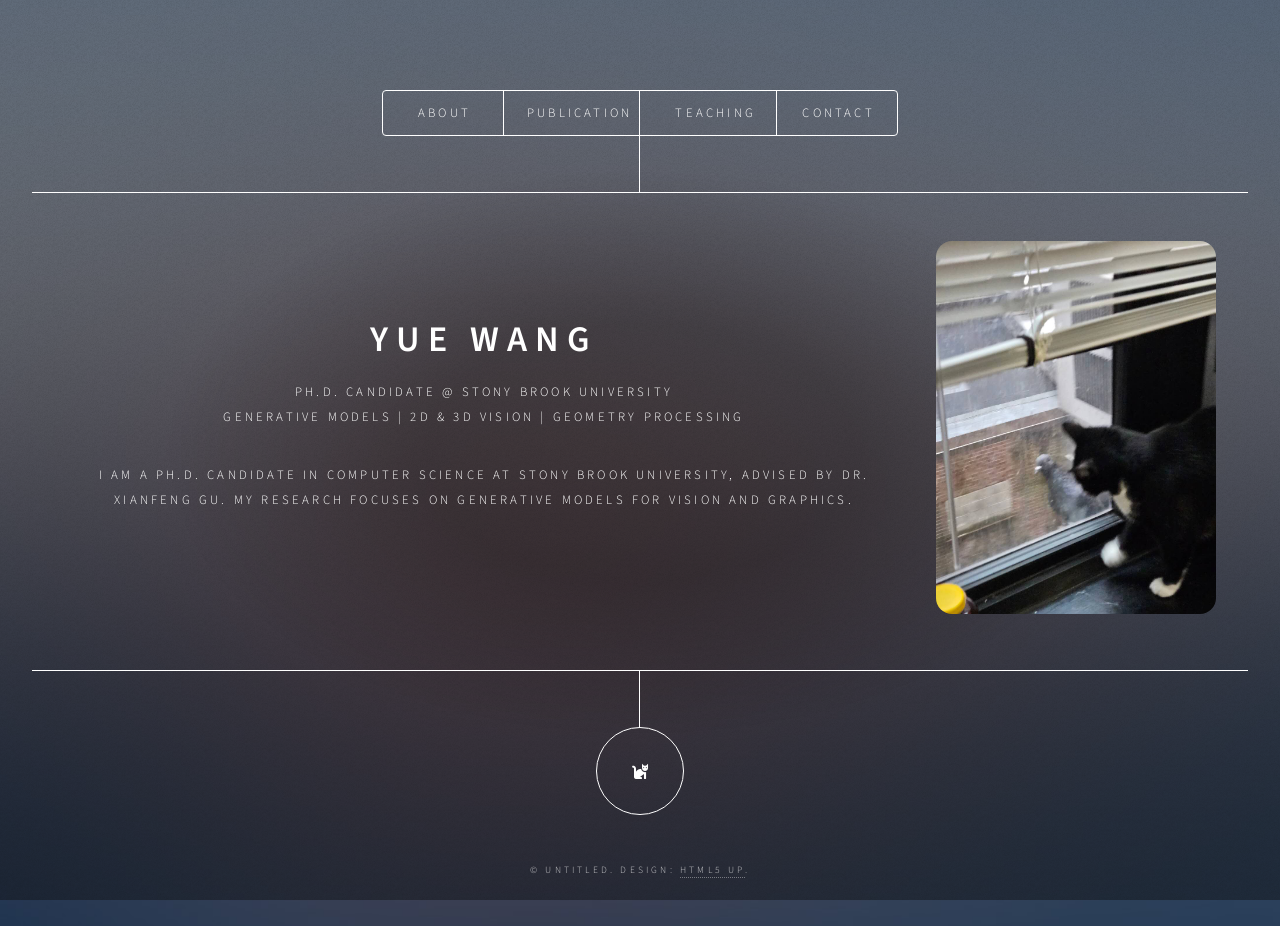
<file: index.html>
<!DOCTYPE HTML>
<!--
	Dimension by HTML5 UP
	html5up.net | @ajlkn
	Free for personal and commercial use under the CCA 3.0 license (html5up.net/license)
-->
<html>
	<head>
		<title>Yue Wang</title>h
		<meta charset="utf-8" />
		<meta name="viewport" content="width=device-width, initial-scale=1, user-scalable=no" />
		<meta name="description" content="Yue Wang - Computer Science Ph.D. specializing in Geometry Processing, 3D Vision, and Deep Learning at Stony Brook University. Research in mesh generation, AI, and computer graphics.">
		<link rel="stylesheet" href="assets/css/main.css" />
		<link rel="stylesheet" href="https://cdnjs.cloudflare.com/ajax/libs/font-awesome/6.0.0/css/all.min.css" integrity="sha512-9usAa10IRO0HhonpyAIVpjrylPvoDwiPUiKdWk5t3PyolY1cOd4DSE0Ga+ri4AuTroPR5aQvXU9xC6qOPnzFeg==" crossorigin="anonymous" referrerpolicy="no-referrer" />
		<noscript><link rel="stylesheet" hrefh="assets/css/noscript.css" /></noscript>
			
	<body class="is-preload">

		<!-- Wrapper -->
			<div id="wrapper">

				<!-- Header -->
<header id="header">
		
    <!-- Navigation tabs at top -->
    <nav>
        <ul>
            <li><a href="#intro">About</a></li>
            <li><a href="#publication">Publication</a></li>
            <li><a href="#teaching">Teaching</a></li>
            <li><a href="#contact">Contact</a></li>
        </ul>
    </nav>
    <div class="content">
        <div class="inner" style="display: flex; flex-direction: row; align-items: center; gap: 2rem; flex-wrap: wrap;">
            <!-- Text container - takes 75% of width (3 parts) -->
            <div style="flex: 3; min-width: 250px;">
                <h1>Yue Wang</h1>
                <p>Ph.D. Candidate @ Stony Brook University<br>
                Generative Models | 2D & 3D Vision | Geometry Processing</p>
                <p>I am a Ph.D. candidate in Computer Science at Stony Brook University, advised by Dr. Xianfeng Gu. 
					My research focuses on generative models for vision and graphics.</p>
            </div>
            
            <!-- Image container - takes 25% of width (1 part) -->
            <div style="flex: 1; min-width: 200px; text-align: center;">
                <img id="random-image" alt="Profile" style="max-width: 100%; border-radius: 1rem;" />
                <script>
                const images = ['image1.jpg', 'image2.jpg', 'image3.jpg', 'image4.jpg'];
                const randomIndex = Math.floor(Math.random() * images.length);
                const chosen = images[randomIndex];
                document.getElementById('random-image').src = 'pics/' + chosen;
                </script>
			</div>
        </div>
    </div>
    
    <!-- Cat logo moved to bottom -->
    <div class="logo" style="order: 3;">
        <span class="fa-solid fa-cat"></span>
    </div>
</header>

				<!-- Main -->
					<div id="main">

						<!-- Intro -->
							
							<article id="intro">
								<h2 class="major">Yue Wang</h2>
								<span class="image main"><img src="images/pic01.jpg" alt="Profile Image" /></span>
								<p>I am a Ph.D. candidate in Computer Science at Stony Brook University, advised by Prof. Xianfeng Gu. 
									My research interests span 3D geometry processing, computer graphics, and generative modeling. 
									I've worked on projects involving mesh generation for simulation, controllable face synthesis, and optimal transport-based remeshing. 
									My work has been published at venues including WACV, SIAM IMR, and IEEE VR.</p>
								<!-- <p>Previously, I earned my M.Sc. in Data Science from Brown University and my B.Sc. in Mathematics from Michigan State University. I am passionate about building both theoretical and practical tools for vision and geometry. Outside of research, I also enjoy teaching and mentoring students, and have taught a wide range of subjects in CS and math.</p> -->
							    <h3>Education</h3>
								<ul>
									<li>Ph.D. in Computer Science, Stony Brook University (2022 - present)</li>
									<li>M.Sc. in Data Science, Brown University (2020 - 2022)</li>
									<li>B.Sc. in Mathematics, Michigan State University (2014 - 2018)</li>
								</ul>
							</article>


						<!-- Publication -->

<article id="publication">
    <h2 class="major">Publications</h2>
    <ul class="alt">
			<li>
            <strong>Learning Domain Agnostic Latent Embeddings of 3D Faces for Zero-shot Animal Expression Transfer</strong> @WACV 2026 LENS Workshop
        <p class="authors">Yue Wang, Lawrence Amadi, Xiang Gao, Yazheng Chen, Yuanpeng Liu, Ning Lu, and Xianfeng David Gu</p>
        <div class="publication-links">
            <a href="wacv2026/index.html" class="button small" target="_blank">Link</a>
            <button class="button small cite-button" onclick="showCitation('cite2')">Cite</button>
        </div>
            <div class="citation-dropdown">
            <pre>@InProceedings{Wang_2026_WACV,
    author    = {Wang, Yue and Amadi, Lawrence and Gao, Xiang and Chen, Yazheng and Liu, Yuanpeng and Lu, Ning and Gu, David},
    title     = {Learning Domain Agnostic Latent Embeddings of 3D Faces for Zero-shot Animal Expression Transfer},
    booktitle = {Proceedings of the IEEE/CVF Winter Conference on Applications of Computer Vision (WACV) Workshops},
    month     = {March},
    year      = {2026},
    pages     = {1269-1276}
}
</pre>
        </div>
    </li>
		
        <li>
            <strong>Quad Mesh Density Control using Optimal Transport</strong> @SIAM IMR 2025
            <p class="authors">Yuyang Cao, Yue Wang, Yiming Zhu, Hang Si, Na Lei, Zhongxuan Luo, and Xianfeng Gu</p>
            <div class="publication-actions">
                <a href="https://epubs.siam.org/doi/10.1137/1.9781611978575.5" class="button small" target="_blank">Link</a>
                <button class="button small cite-button">Cite</button>
            </div>
            <div class="citation-dropdown">
                <pre>@inbook{doi:10.1137/1.9781611978575.5,
	author = {Yuyang Cao and Yue Wang and Yiming Zhu and Hang Si and Na Lei and Zhongxuan Luo and Xianfeng Gu},
	title = {Quad Mesh Density Control using Optimal Transport},
	booktitle = {Proceedings of the 2025 SIAM International Meshing Roundtable (IMR)},
	chapter = {},
	pages = {45-57},
	doi = {10.1137/1.9781611978575.5},
	URL = {https://epubs.siam.org/doi/abs/10.1137/1.9781611978575.5},
	eprint = {https://epubs.siam.org/doi/pdf/10.1137/1.9781611978575.5}
	}
</pre>
            </div>
        </li>

	<li>
            <strong>Silo: Half-Gigapixel Cylindrical Stereoscopic Immersive Display</strong> @IEEE VR 2025
        <p class="authors">Saeed Boorboor, Doris Gutiérrez-Rosales, Ahamed Shoaib, Chahat Kalsi, Yue Wang, Yuyang Cao, Xianfeng Gu, and Arie Kaufman</p>
        <div class="publication-links">
            <a href="https://ieeexplore.ieee.org/document/10937398" class="button small" target="_blank">Link</a>
            <button class="button small cite-button" onclick="showCitation('cite2')">Cite</button>
        </div>
            <div class="citation-dropdown">
            <pre>@INPROCEEDINGS{10937398,
	author={Boorboor, Saeed and Gutiérrez-Rosales, Doris and Shoaib, Ahamed and Kalsi, Chahat and Wang, Yue and Cao, Yuyang and Gu, Xianfeng and Kaufman, Arie E.},
	booktitle={2025 IEEE Conference Virtual Reality and 3D User Interfaces (VR)}, 
	title={Silo: Half-Gigapixel Cylindrical Stereoscopic Immersive Display}, 
	year={2025},
	volume={},
	number={},
	pages={483-493},
	keywords={Visualization;Three-dimensional displays;Stereo image processing;Data visualization;Transportation;Virtual reality;Software systems;Liquid crystal displays;Floors;Next generation networking;Immersive Visualization;Ultra-high-resolution Display;Data Visualization;CAVE;Conformal Visualization},
	doi={10.1109/VR59515.2025.00072}
	}
</pre>
        </div>
    </li>
    
        <li>
            <strong>Robust Surface Remeshing Based on Conformal Welding</strong> @SIAM IMR 2024
        	<p class="authors"> Wei Chen, Siquan Sun, Yue Wang, Na Lei, Chander Sadasivan, Apostolos Tassiopoulos, Shikui Chen, Hang Si, and Xianfeng Gu</p>
			<div class="publication-links">
				<a href="https://epubs.siam.org/doi/10.1137/1.9781611978001.3" class="button small" target="_blank">Link</a>
				<button class="button small cite-button" onclick="showCitation('cite3')">Cite</button>
			</div>
				<div class="citation-dropdown">
				<pre>@inbook{doi:10.1137/1.9781611978001.3,
	author = {Wei Chen and Siquan Sun and Yue Wang and Na Lei and Chander Sadasivan and Apostolos Tassiopoulos and Shikui Chen and Hang Si and Xianfeng Gu},
	title = {Robust Surface Remeshing Based on Conformal Welding},
	booktitle = {Proceedings of the 2024 International Meshing Roundtable (IMR)},
	chapter = {},
	pages = {0-0},
	doi = {10.1137/1.9781611978001.3},
	URL = {https://epubs.siam.org/doi/abs/10.1137/1.9781611978001.3},
	eprint = {https://epubs.siam.org/doi/pdf/10.1137/1.9781611978001.3}	
	}
</pre>
			</div>
		</li>
		
		<li>
            <strong>Removing the Quality Tax in Controllable Face Generation</strong> @WACV 2024 & CVPR 2023 AI4CC Workshop
        <p class="authors">Yiwen Huang, Zhiqiu Yu, Xinjie Yi, Yue Wang, James Tompkin</p>
        <div class="publication-links">
            <a href="https://visual.cs.brown.edu/projects/taxfreegan-webpage/" class="button small" target="_blank">Link</a>
            <button class="button small cite-button" onclick="showCitation('cite4')">Cite</button>
        </div>
            <div class="citation-dropdown">
            <pre>@InProceedings{Huang_2024_WACV,
	author = {Huang, Yiwen and Yu, Zhiqiu and Yi, Xinjie and Wang, Yue and Tompkin, James},
	title = {Removing the Quality Tax in Controllable Face Generation},
	booktitle = {Proceedings of the IEEE/CVF Winter Conference on Applications of Computer Vision (WACV)},
	month = {January},
	year = {2024},
	pages = {5364-5373},
	doi = {10.1109/WACV57701.2024.00528}
	}
</pre>
        	</div>
	
    	</li>
    </ul>
</article>

						<!-- About -->
							<article id="about">
								<h2 class="major">About</h2>
								<span class="image main"><img src="images/pic03.jpg" alt="" /></span>
								<p>Lorem ipsum dolor sit amet, consectetur et adipiscing elit. Praesent eleifend dignissim arcu, at eleifend sapien imperdiet ac. Aliquam erat volutpat. Praesent urna nisi, fringila lorem et vehicula lacinia quam. Integer sollicitudin mauris nec lorem luctus ultrices. Aliquam libero et malesuada fames ac ante ipsum primis in faucibus. Cras viverra ligula sit amet ex mollis mattis lorem ipsum dolor sit amet.</p>
							</article>

						<!-- Teaching -->
<article id="teaching">
    <h2 class="major">Teaching</h2>
    <p>I was a certified secondary mathematics teacher in Michigan, trained through the Secondary Education Program at Michigan State University which includes 
		a full-year teaching internship and numerous field placements across diverse classroom settings ranging K-12. :)
</p>
    <ul>
        <li><strong>Stony Brook University</strong>
    		<blockquote>
				<div style="display: flex; justify-content: space-between; align-items: center">
				<p style="margin: 0">TA for Discrete Mathematics (Graduate)</p>
				<p style="margin: 0; text-align: right; font-size: 0.8em"><em>August 2024 - December 2024</em></p>
				</div>

            <div style="display: flex; justify-content: space-between; align-items: center">
			<p style="margin: 0">TA for Discrete Mathematics</p>
			<p style="margin: 0; text-align: right; font-size: 0.8em"><em>January 2024 - May 2024</em></p></div>

            <div style="display: flex; justify-content: space-between; align-items: center">
			<p style="margin: 0">TA for Discrete Mathematics</p>
			<p style="margin: 0; text-align: right; font-size: 0.8em"><em>January 2023 - May 2023</em></p></div>
 
            <div style="display: flex; justify-content: space-between; align-items: center">
			<p style="margin: 0">TA for Machine Learning</p>
			<p style="margin: 0; text-align: right; font-size: 0.8em"><em>August 2022 - December 2022</em></p></div>
			</blockquote>
        </li>
    </ul>

    <ul>
        <li><strong>Brown University</strong>
    		<blockquote>
            <div style="display: flex; justify-content: space-between; align-items: center">
			<p style="margin: 0">TA for Deep Learning</p>
			<p style="margin: 0; text-align: right; font-size: 0.8em"><em>August 2021 - May 2022</em></p></div>

            <div style="display: flex; justify-content: space-between; align-items: center">
			<p style="margin: 0">TA for Data Engineering</p>
			<p style="margin: 0; text-align: right; font-size: 0.8em"><em>August 2021 - May 2022</em></p></div>
			</blockquote>
        </li>
    </ul>

    <ul>
        <li><strong>Old Redford Academy High School</strong>
    		<blockquote>
            <div style="display: flex; justify-content: space-between; align-items: center">
			<p style="margin: 0">Math Department Chair</p>
			<p style="margin: 0; text-align: right; font-size: 0.8em"><em>August 2019 - July 2020</em></p></div>
			<p>Teacher for PreCalculus & Calculus</p>
		</blockquote>
        </li>
    </ul>
    <ul>
        <li><strong>Michigan State University</strong>
    		<blockquote>
            <div style="display: flex; justify-content: space-between; align-items: center">
			<p style="margin: 0">TA for Survey of Calculus</p>            
			<p style="margin: 0; text-align: right; font-size: 0.8em"><em>August 2016 - May 2017</em></p></div>
            
			<div style="display: flex; justify-content: space-between; align-items: center">
			<p style="margin: 0">Math Learning Center Tutor</p>						
			<p style="margin: 0; text-align: right; font-size: 0.8em"><em>August 2016 - May 2017</em></p></div>
			</blockquote>
        </li>
    </ul>

</article>

						<!-- Contact -->
						 <article id="contact">
						<h2 class="major">Contact</h2>
						<ul>
							<li>Email: <a href="mailto:wang139@cs.stonybrook.edu">wang139@cs.stonybrook.edu</a></li>
							<li>LinkedIn: <a href="https://www.linkedin.com/in/yuewangpl/" target="_blank">linkedin.com/in/yuewangpl</a></li>
						</ul>
						<p style="font-size: small; color: gray;">Design: <a href="https://html5up.net" target="_blank">HTML5 UP</a></p>
					<!-- </article> -->
							<!-- <article id="contact">
								<h2 class="major">Contact</h2>
								<form method="post" action="#">
									<div class="fields">
										<div class="field half">
											<label for="name">Name</label>
											<input type="text" name="name" id="name" />
										</div>
										<div class="field half">
											<label for="email">Email</label>
											<input type="text" name="email" id="email" />
										</div>
										<div class="field">
											<label for="message">Message</label>
											<textarea name="message" id="message" rows="4"></textarea>
										</div>
									</div>
									<ul class="actions">
										<li><input type="submit" value="Send Message" class="primary" /></li>
										<li><input type="reset" value="Reset" /></li>
									</ul>
								</form> -->
								<ul class="icons">
									<li><a href="#" class="icon brands fa-twitter"><span class="label">Twitter</span></a></li>
									<li><a href="#" class="icon brands fa-facebook-f"><span class="label">Facebook</span></a></li>
									<li><a href="#" class="icon brands fa-instagram"><span class="label">Instagram</span></a></li>
									<li><a href="#" class="icon brands fa-github"><span class="label">GitHub</span></a></li>
								</ul>
							</article>

						<!-- Elements -->
							<article id="elements">
								<h2 class="major">Elements</h2>

								<section>
									<h3 class="major">Text</h3>
									<p>This is <b>bold</b> and this is <strong>strong</strong>. This is <i>italic</i> and this is <em>emphasized</em>.
									This is <sup>superscript</sup> text and this is <sub>subscript</sub> text.
									This is <u>underlined</u> and this is code: <code>for (;;) { ... }</code>. Finally, <a href="#">this is a link</a>.</p>
									<hr />
									<h2>Heading Level 2</h2>
									<h3>Heading Level 3</h3>
									<h4>Heading Level 4</h4>
									<h5>Heading Level 5</h5>
									<h6>Heading Level 6</h6>
									<hr />
									<h4>Blockquote</h4>
									<blockquote>Fringilla nisl. Donec accumsan interdum nisi, quis tincidunt felis sagittis eget tempus euismod. Vestibulum ante ipsum primis in faucibus vestibulum. Blandit adipiscing eu felis iaculis volutpat ac adipiscing accumsan faucibus. Vestibulum ante ipsum primis in faucibus lorem ipsum dolor sit amet nullam adipiscing eu felis.</blockquote>
									<h4>Preformatted</h4>
									<pre><code>i = 0;

while (!deck.isInOrder()) {
    print 'Iteration ' + i;
    deck.shuffle();
    i++;
}

print 'It took ' + i + ' iterations to sort the deck.';</code></pre>
								</section>

								<section>
									<h3 class="major">Lists</h3>

									<h4>Unordered</h4>
									<ul>
										<li>Dolor pulvinar etiam.</li>
										<li>Sagittis adipiscing.</li>
										<li>Felis enim feugiat.</li>
									</ul>

									<h4>Alternate</h4>
									<ul class="alt">
										<li>Dolor pulvinar etiam.</li>
										<li>Sagittis adipiscing.</li>
										<li>Felis enim feugiat.</li>
									</ul>

									<h4>Ordered</h4>
									<ol>
										<li>Dolor pulvinar etiam.</li>
										<li>Etiam vel felis viverra.</li>
										<li>Felis enim feugiat.</li>
										<li>Dolor pulvinar etiam.</li>
										<li>Etiam vel felis lorem.</li>
										<li>Felis enim et feugiat.</li>
									</ol>
									<h4>Icons</h4>
									<ul class="icons">
										<li><a href="#" class="icon brands fa-twitter"><span class="label">Twitter</span></a></li>
										<li><a href="#" class="icon brands fa-facebook-f"><span class="label">Facebook</span></a></li>
										<li><a href="#" class="icon brands fa-instagram"><span class="label">Instagram</span></a></li>
										<li><a href="#" class="icon brands fa-github"><span class="label">Github</span></a></li>
									</ul>

									<h4>Actions</h4>
									<ul class="actions">
										<li><a href="#" class="button primary">Default</a></li>
										<li><a href="#" class="button">Default</a></li>
									</ul>
									<ul class="actions stacked">
										<li><a href="#" class="button primary">Default</a></li>
										<li><a href="#" class="button">Default</a></li>
									</ul>
								</section>

								<section>
									<h3 class="major">Table</h3>
									<h4>Default</h4>
									<div class="table-wrapper">
										<table>
											<thead>
												<tr>
													<th>Name</th>
													<th>Description</th>
													<th>Price</th>
												</tr>
											</thead>
											<tbody>
												<tr>
													<td>Item One</td>
													<td>Ante turpis integer aliquet porttitor.</td>
													<td>29.99</td>
												</tr>
												<tr>
													<td>Item Two</td>
													<td>Vis ac commodo adipiscing arcu aliquet.</td>
													<td>19.99</td>
												</tr>
												<tr>
													<td>Item Three</td>
													<td> Morbi faucibus arcu accumsan lorem.</td>
													<td>29.99</td>
												</tr>
												<tr>
													<td>Item Four</td>
													<td>Vitae integer tempus condimentum.</td>
													<td>19.99</td>
												</tr>
												<tr>
													<td>Item Five</td>
													<td>Ante turpis integer aliquet porttitor.</td>
													<td>29.99</td>
												</tr>
											</tbody>
											<tfoot>
												<tr>
													<td colspan="2"></td>
													<td>100.00</td>
												</tr>
											</tfoot>
										</table>
									</div>

									<h4>Alternate</h4>
									<div class="table-wrapper">
										<table class="alt">
											<thead>
												<tr>
													<th>Name</th>
													<th>Description</th>
													<th>Price</th>
												</tr>
											</thead>
											<tbody>
												<tr>
													<td>Item One</td>
													<td>Ante turpis integer aliquet porttitor.</td>
													<td>29.99</td>
												</tr>
												<tr>
													<td>Item Two</td>
													<td>Vis ac commodo adipiscing arcu aliquet.</td>
													<td>19.99</td>
												</tr>
												<tr>
													<td>Item Three</td>
													<td> Morbi faucibus arcu accumsan lorem.</td>
													<td>29.99</td>
												</tr>
												<tr>
													<td>Item Four</td>
													<td>Vitae integer tempus condimentum.</td>
													<td>19.99</td>
												</tr>
												<tr>
													<td>Item Five</td>
													<td>Ante turpis integer aliquet porttitor.</td>
													<td>29.99</td>
												</tr>
											</tbody>
											<tfoot>
												<tr>
													<td colspan="2"></td>
													<td>100.00</td>
												</tr>
											</tfoot>
										</table>
									</div>
								</section>

								<section>
									<h3 class="major">Buttons</h3>
									<ul class="actions">
										<li><a href="#" class="button primary">Primary</a></li>
										<li><a href="#" class="button">Default</a></li>
									</ul>
									<ul class="actions">
										<li><a href="#" class="button">Default</a></li>
										<li><a href="#" class="button small">Small</a></li>
									</ul>
									<ul class="actions">
										<li><a href="#" class="button primary icon solid fa-download">Icon</a></li>
										<li><a href="#" class="button icon solid fa-download">Icon</a></li>
									</ul>
									<ul class="actions">
										<li><span class="button primary disabled">Disabled</span></li>
										<li><span class="button disabled">Disabled</span></li>
									</ul>
								</section>

								<section>
									<h3 class="major">Form</h3>
									<form method="post" action="#">
										<div class="fields">
											<div class="field half">
												<label for="demo-name">Name</label>
												<input type="text" name="demo-name" id="demo-name" value="" placeholder="Jane Doe" />
											</div>
											<div class="field half">
												<label for="demo-email">Email</label>
												<input type="email" name="demo-email" id="demo-email" value="" placeholder="jane@untitled.tld" />
											</div>
											<div class="field">
												<label for="demo-category">Category</label>
												<select name="demo-category" id="demo-category">
													<option value="">-</option>
													<option value="1">Manufacturing</option>
													<option value="1">Shipping</option>
													<option value="1">Administration</option>
													<option value="1">Human Resources</option>
												</select>
											</div>
											<div class="field half">
												<input type="radio" id="demo-priority-low" name="demo-priority" checked>
												<label for="demo-priority-low">Low</label>
											</div>
											<div class="field half">
												<input type="radio" id="demo-priority-high" name="demo-priority">
												<label for="demo-priority-high">High</label>
											</div>
											<div class="field half">
												<input type="checkbox" id="demo-copy" name="demo-copy">
												<label for="demo-copy">Email me a copy</label>
											</div>
											<div class="field half">
												<input type="checkbox" id="demo-human" name="demo-human" checked>
												<label for="demo-human">Not a robot</label>
											</div>
											<div class="field">
												<label for="demo-message">Message</label>
												<textarea name="demo-message" id="demo-message" placeholder="Enter your message" rows="6"></textarea>
											</div>
										</div>
										<ul class="actions">
											<li><input type="submit" value="Send Message" class="primary" /></li>
											<li><input type="reset" value="Reset" /></li>
										</ul>
									</form>
								</section>

							</article>

					</div>

				<!-- Footer -->
					<footer id="footer">
						<p class="copyright">&copy; Untitled. Design: <a href="https://html5up.net">HTML5 UP</a>.</p>
					</footer>

			</div>

		<!-- BG -->
			<div id="bg"></div>

		<!-- Scripts -->
			<script src="assets/js/jquery.min.js"></script>
			<script src="assets/js/browser.min.js"></script>
			<script src="assets/js/breakpoints.min.js"></script>
			<script src="assets/js/util.js"></script>
			<script src="assets/js/main.js"></script>

	</body>
</html>
</file>
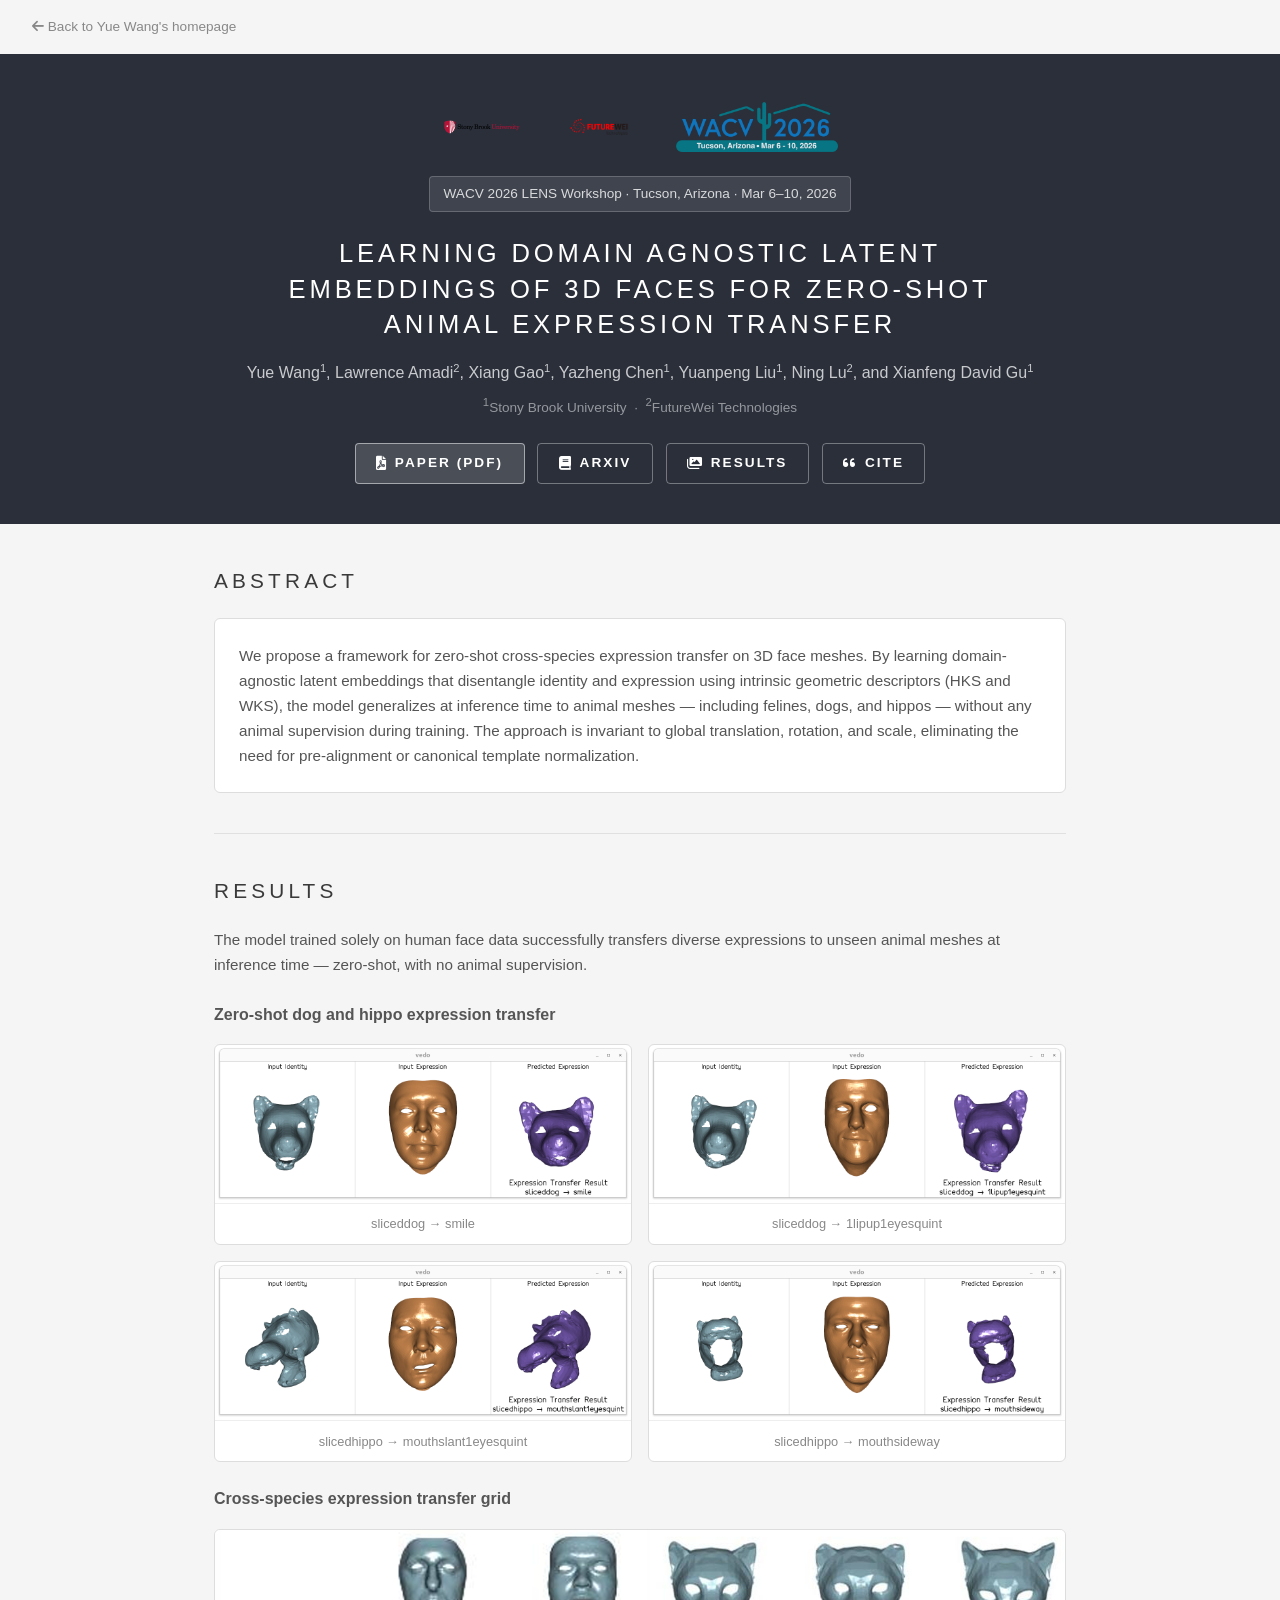
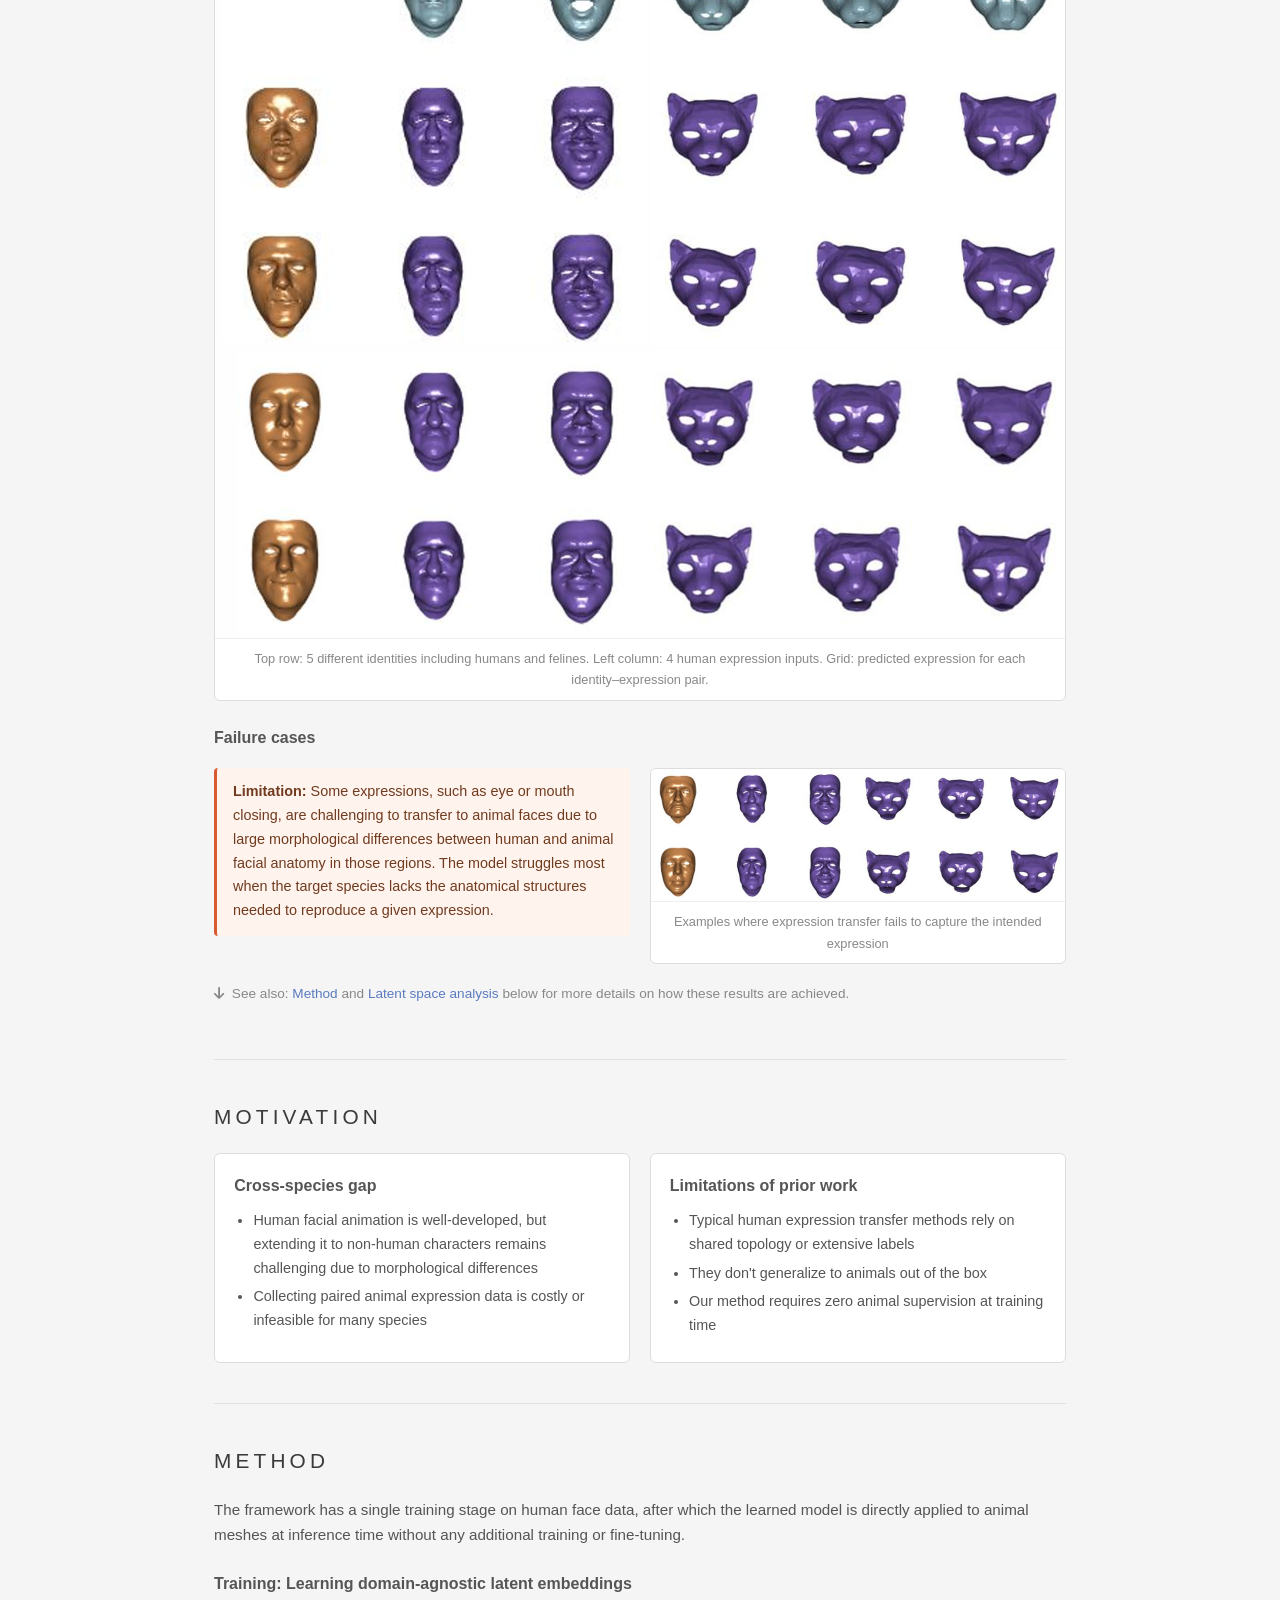
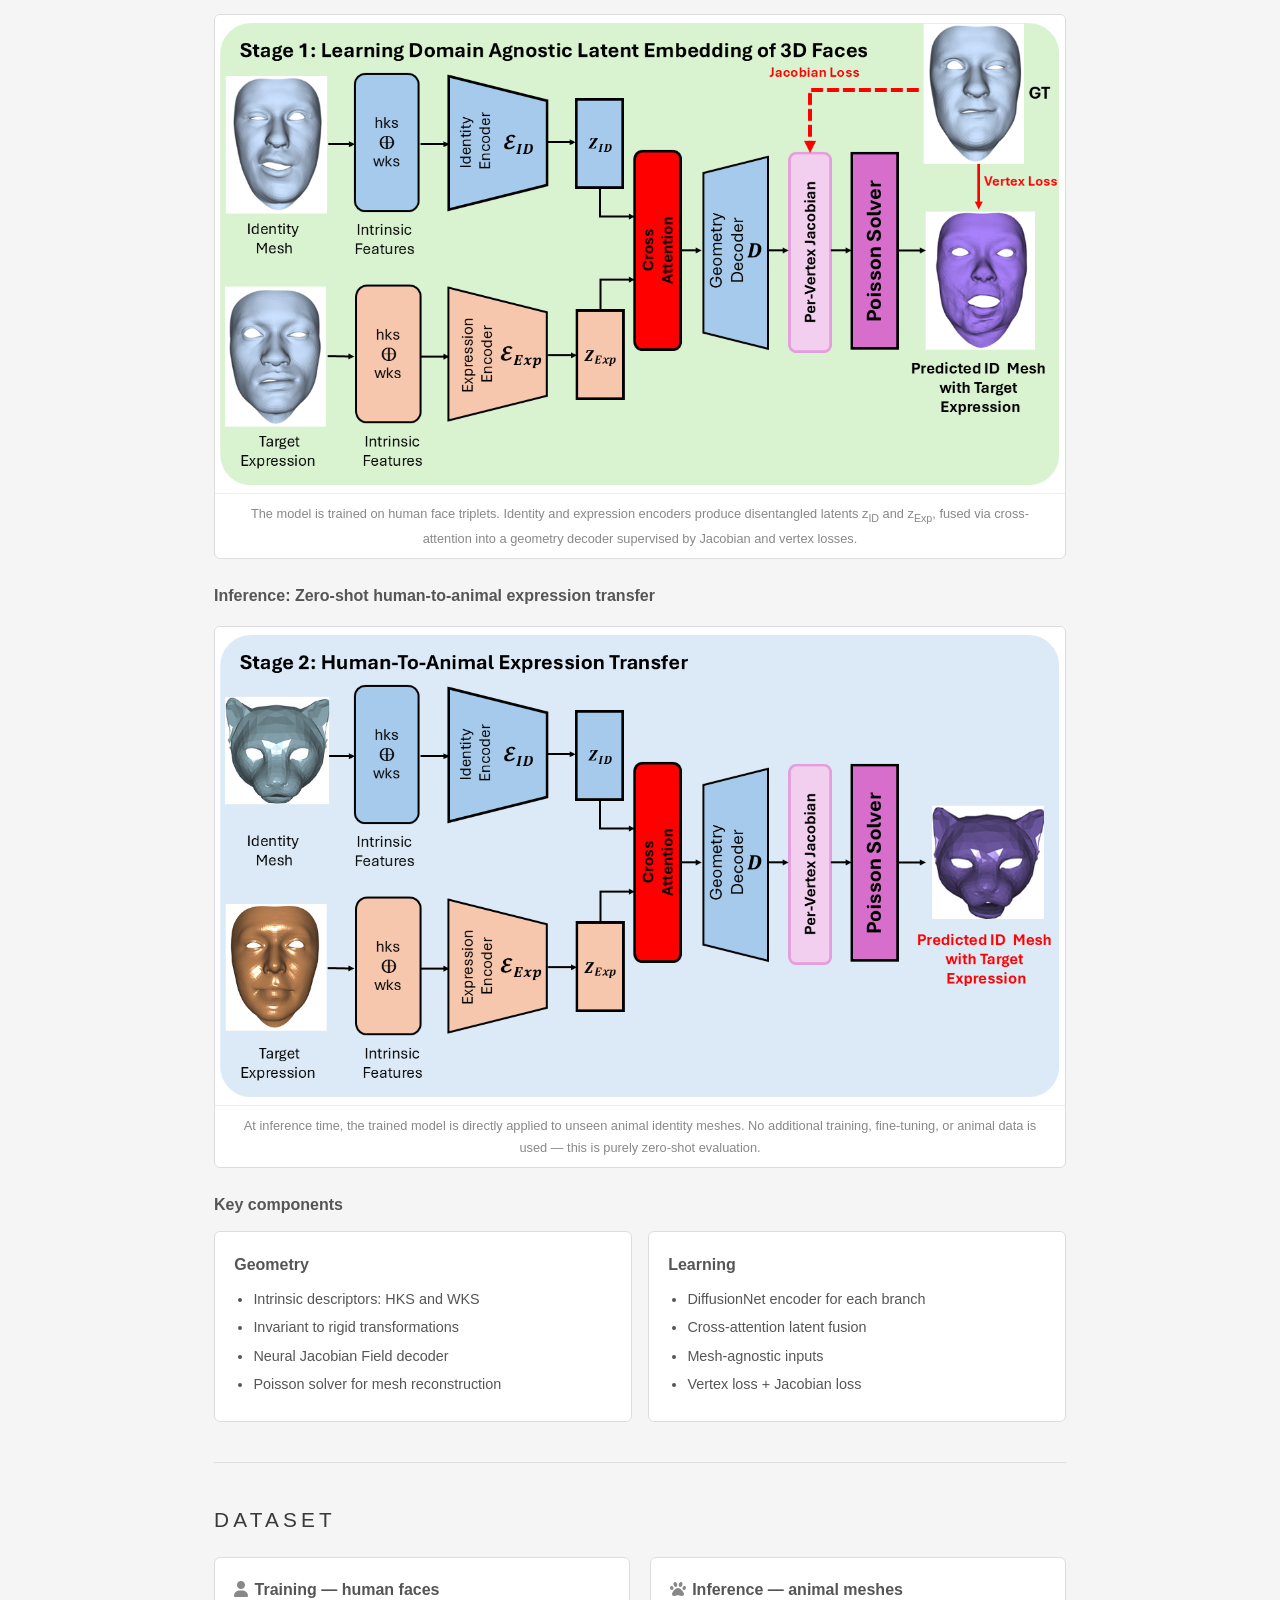
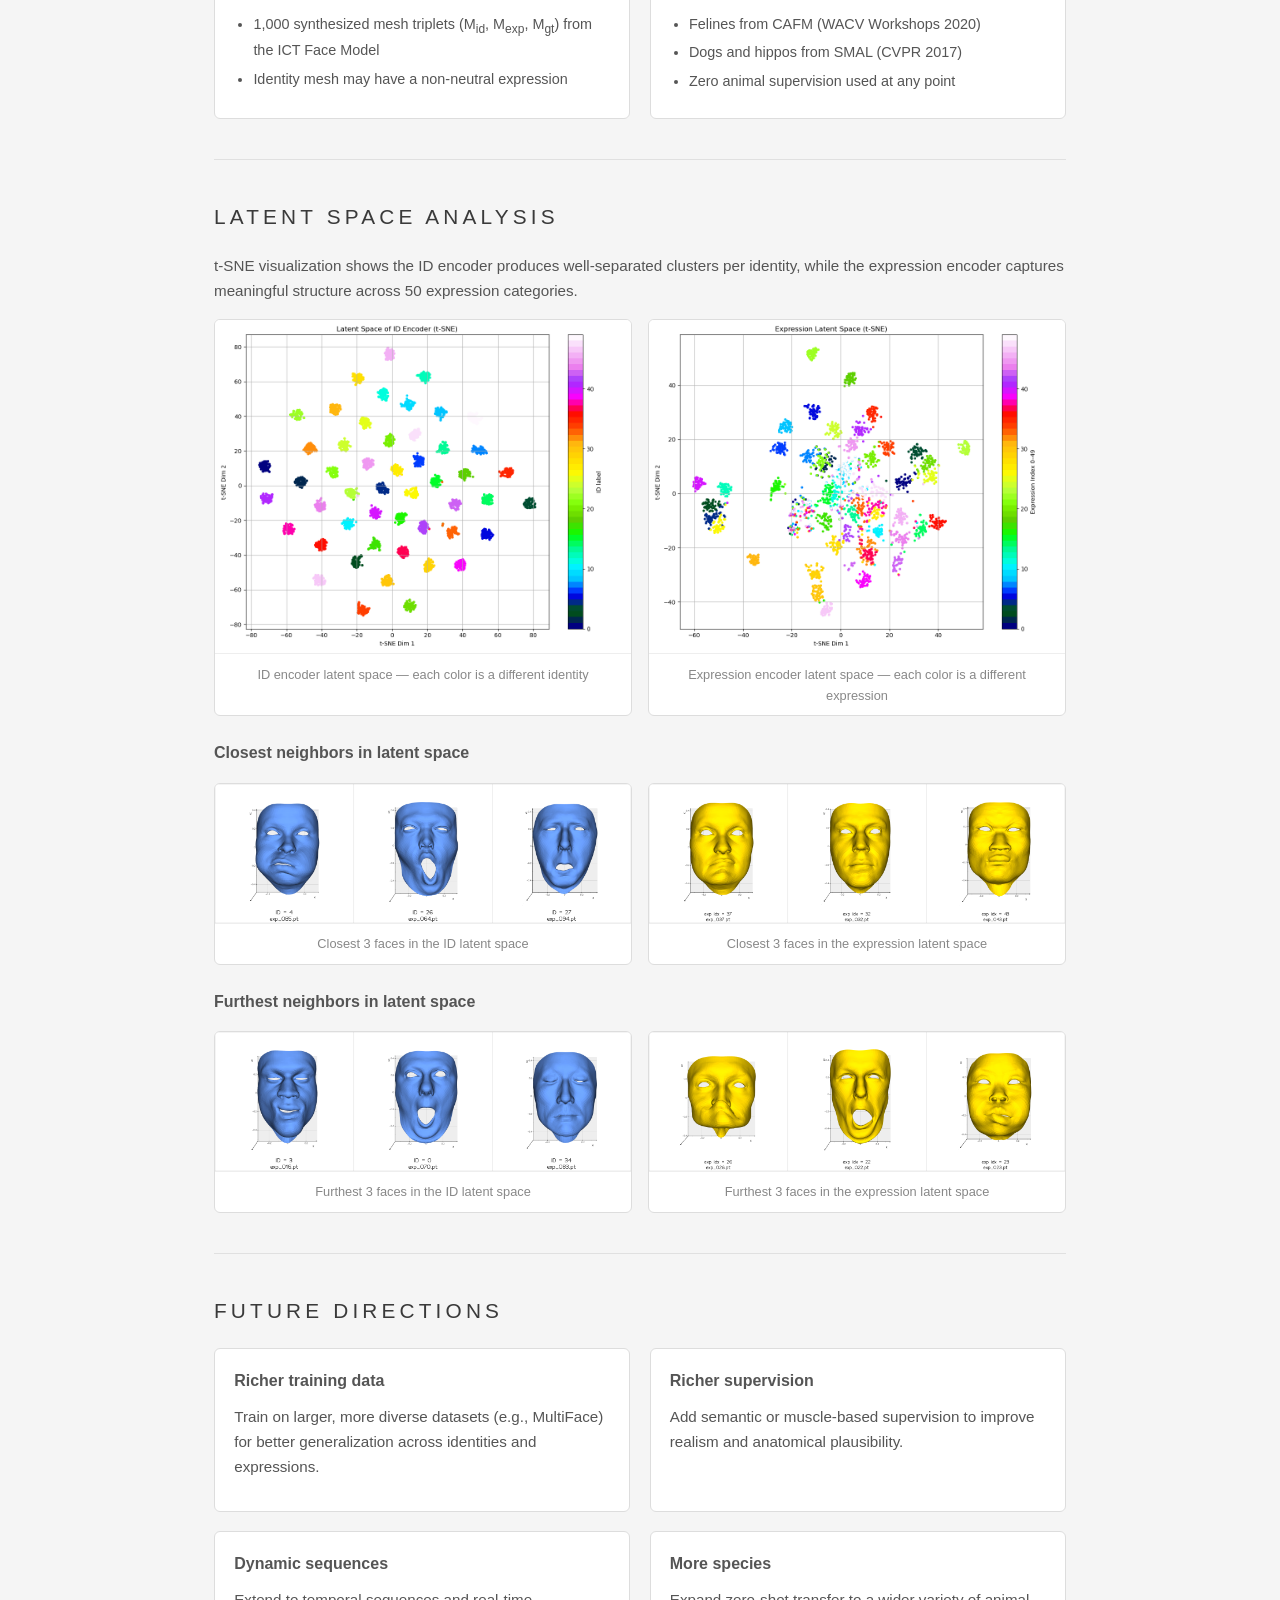
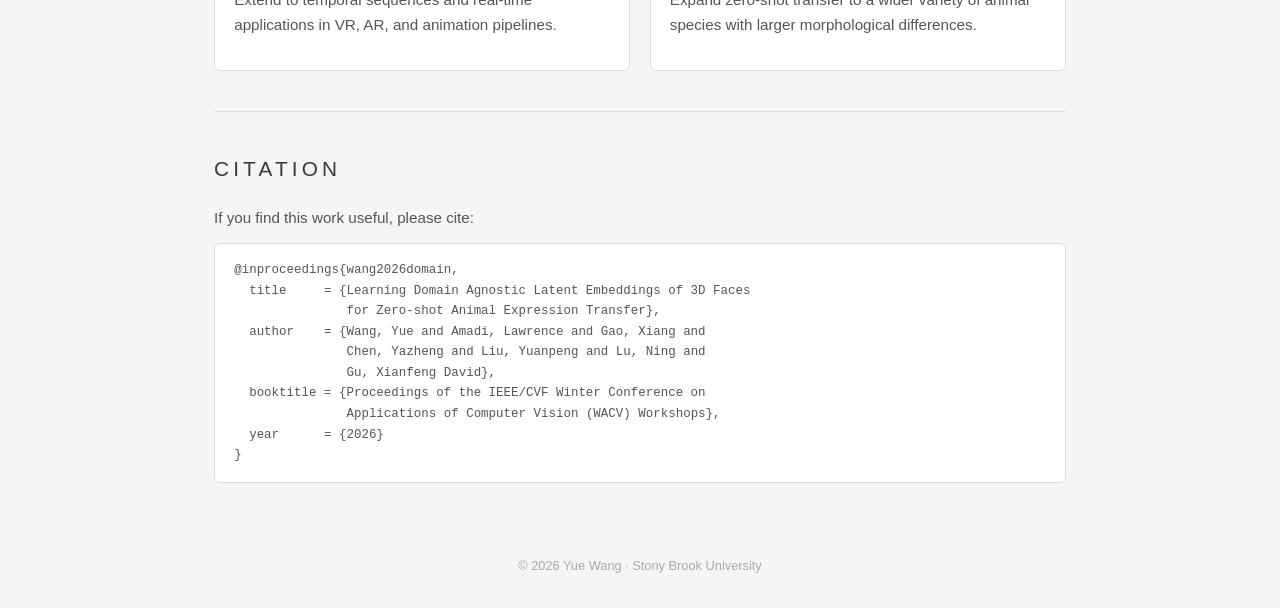
<file: wacv2026/index.html>
<!DOCTYPE HTML>
<html>
<head>
    <title>Domain Agnostic 3D Face Embeddings - WACV 2026</title>
    <meta charset="utf-8" />
    <meta name="viewport" content="width=device-width, initial-scale=1" />
    <meta name="description" content="Learning Domain Agnostic Latent Embeddings of 3D Faces for Zero-shot Animal Expression Transfer - WACV 2026 LENS Workshop" />
    <link rel="stylesheet" href="https://cdnjs.cloudflare.com/ajax/libs/font-awesome/6.0.0/css/all.min.css" />
    <style>
        *, *::before, *::after { box-sizing: border-box; margin: 0; padding: 0; }
        body {
            font-family: 'Source Sans Pro', Helvetica, sans-serif;
            color: #3a3a3a;
            background: #f5f5f5;
            line-height: 1.65;
            -webkit-font-smoothing: antialiased;
        }
        a { color: #5a7bbf; text-decoration: none; }
        a:hover { text-decoration: underline; }
        img { max-width: 100%; height: auto; display: block; }

        .hero {
            background: #2a2f3a;
            color: #fff;
            text-align: center;
            padding: 3rem 1.5rem 2.5rem;
        }
        .hero-logos {
            display: flex;
            justify-content: center;
            align-items: center;
            gap: 2rem;
            margin-bottom: 1.5rem;
            flex-wrap: wrap;
        }
        .hero-logos img { height: 50px; width: auto; }
        .hero h1 {
            font-size: 1.6rem;
            font-weight: 300;
            letter-spacing: 0.15em;
            text-transform: uppercase;
            max-width: 800px;
            margin: 0 auto 1rem;
            line-height: 1.4;
        }
        .hero .authors {
            font-size: 1rem;
            color: rgba(255,255,255,0.75);
            margin-bottom: 0.4rem;
        }
        .hero .authors sup { font-size: 0.7em; }
        .hero .affil {
            font-size: 0.85rem;
            color: rgba(255,255,255,0.5);
            margin-bottom: 1.5rem;
        }
        .hero .venue-badge {
            display: inline-block;
            background: rgba(255,255,255,0.1);
            border: 1px solid rgba(255,255,255,0.2);
            border-radius: 4px;
            padding: 0.4em 1em;
            font-size: 0.85rem;
            color: rgba(255,255,255,0.8);
            margin-bottom: 1.5rem;
        }
        .btn-row {
            display: flex;
            justify-content: center;
            gap: 0.8rem;
            flex-wrap: wrap;
        }
        .btn {
            display: inline-flex;
            align-items: center;
            gap: 0.5em;
            padding: 0.6em 1.5em;
            border: 1px solid rgba(255,255,255,0.35);
            border-radius: 4px;
            color: #fff;
            font-size: 0.85rem;
            text-transform: uppercase;
            letter-spacing: 0.15em;
            font-weight: 600;
            transition: background 0.2s, border-color 0.2s;
        }
        .btn:hover { background: rgba(255,255,255,0.12); text-decoration: none; }
        .btn-primary { background: rgba(255,255,255,0.15); border-color: rgba(255,255,255,0.5); }

        .back-link {
            display: inline-block;
            padding: 1rem 2rem;
            font-size: 0.85rem;
            color: #888;
        }
        .back-link:hover { color: #5a7bbf; }

        .container {
            max-width: 900px;
            margin: 0 auto;
            padding: 0 1.5rem;
        }

        section {
            padding: 2.5rem 0;
            border-bottom: 1px solid #e0e0e0;
        }
        section:last-of-type { border-bottom: none; }
        section h2 {
            font-size: 1.3rem;
            font-weight: 300;
            text-transform: uppercase;
            letter-spacing: 0.2em;
            color: #3a3a3a;
            margin-bottom: 1.2rem;
        }
        section h3 {
            font-size: 1rem;
            font-weight: 600;
            color: #555;
            margin-bottom: 0.6rem;
            margin-top: 1.5rem;
        }
        section p {
            font-size: 0.95rem;
            color: #555;
            margin-bottom: 0.8rem;
        }

        .abstract-box {
            background: #fff;
            border: 1px solid #ddd;
            border-radius: 6px;
            padding: 1.5rem;
        }
        .abstract-box p { margin: 0; }

        .grid2 {
            display: grid;
            grid-template-columns: 1fr 1fr;
            gap: 1.2rem;
            margin-top: 0.8rem;
        }
        .card {
            background: #fff;
            border: 1px solid #ddd;
            border-radius: 6px;
            padding: 1.2rem;
        }
        .card h3 { margin-top: 0; }
        .card ul { list-style: disc; padding-left: 1.2rem; }
        .card ul li { font-size: 0.9rem; color: #555; margin-bottom: 0.3rem; }

        .fig {
            background: #fff;
            border: 1px solid #ddd;
            border-radius: 6px;
            overflow: hidden;
            margin-top: 1rem;
        }
        .fig img { width: 100%; }
        .fig-cap {
            padding: 0.6rem 1rem;
            font-size: 0.8rem;
            color: #888;
            border-top: 1px solid #eee;
            text-align: center;
        }
        .fig-row {
            display: grid;
            grid-template-columns: 1fr 1fr;
            gap: 1rem;
            margin-top: 1rem;
        }
        .fig-row .fig { margin-top: 0; }

        .callout-warn {
            background: #fef3ed;
            border-left: 3px solid #d85a30;
            border-radius: 4px;
            padding: 0.8rem 1rem;
            font-size: 0.9rem;
            color: #713b1f;
            margin-top: 1rem;
        }

        .cite-block {
            background: #fff;
            border: 1px solid #ddd;
            border-radius: 6px;
            padding: 1rem 1.2rem;
            font-family: 'Courier New', monospace;
            font-size: 0.78rem;
            color: #555;
            white-space: pre-wrap;
            word-break: break-word;
            margin-top: 0.8rem;
        }

        .key-grid {
            display: grid;
            grid-template-columns: 1fr 1fr;
            gap: 1rem;
            margin-top: 0.8rem;
        }

        footer {
            text-align: center;
            padding: 2rem 1rem;
            font-size: 0.8rem;
            color: #aaa;
        }

        /* Failure section with side-by-side text + images */
        .failure-layout {
            display: grid;
            grid-template-columns: 1fr 1fr;
            gap: 1.2rem;
            margin-top: 1rem;
            align-items: start;
        }
        .failure-layout .callout-warn { margin-top: 0; }

        @media (max-width: 700px) {
            .hero h1 { font-size: 1.2rem; }
            .grid2, .fig-row, .key-grid, .failure-layout { grid-template-columns: 1fr; }
            .hero-logos img { height: 35px; }
        }
    </style>
</head>
<body>

<a href="../index.html" class="back-link"><i class="fas fa-arrow-left"></i> Back to Yue Wang's homepage</a>

<!-- Hero -->
<div class="hero">
    <div class="hero-logos">
        <img src="images/logo_sbu.png" alt="Stony Brook University" />
        <img src="images/logo_futurewei.png" alt="FutureWei Technologies" />
        <img src="images/logo_wacv.png" alt="WACV 2026" />
    </div>
    <div class="venue-badge">WACV 2026 LENS Workshop &middot; Tucson, Arizona &middot; Mar 6&ndash;10, 2026</div>
    <h1>Learning Domain Agnostic Latent Embeddings of 3D Faces for Zero-shot Animal Expression Transfer</h1>
    <div class="authors">
        Yue Wang<sup>1</sup>, Lawrence Amadi<sup>2</sup>, Xiang Gao<sup>1</sup>, Yazheng Chen<sup>1</sup>, Yuanpeng Liu<sup>1</sup>, Ning Lu<sup>2</sup>, and Xianfeng David Gu<sup>1</sup>
    </div>
    <div class="affil"><sup>1</sup>Stony Brook University &nbsp;&middot;&nbsp; <sup>2</sup>FutureWei Technologies</div>
    <div class="btn-row">
        <a class="btn btn-primary" href="https://openaccess.thecvf.com/content/WACV2026W/LENS-2026/papers/Wang_Learning_Domain_Agnostic_Latent_Embeddings_of_3D_Faces_for_Zero-shot_WACVW_2026_paper.pdf" target="_blank">
            <i class="fas fa-file-pdf"></i> Paper (PDF)
        </a>
        <a class="btn" href="https://arxiv.org/abs/2601.06484" target="_blank">
            <i class="fas fa-book"></i> arXiv
        </a>
        <a class="btn" href="#results">
            <i class="fas fa-images"></i> Results
        </a>
        <a class="btn" href="#cite">
            <i class="fas fa-quote-left"></i> Cite
        </a>
    </div>
</div>

<div class="container">

    <!-- Abstract -->
    <section>
        <h2>Abstract</h2>
        <div class="abstract-box">
            <p>We propose a framework for zero-shot cross-species expression transfer on 3D face meshes. By learning domain-agnostic latent embeddings that disentangle identity and expression using intrinsic geometric descriptors (HKS and WKS), the model generalizes at inference time to animal meshes &mdash; including felines, dogs, and hippos &mdash; without any animal supervision during training. The approach is invariant to global translation, rotation, and scale, eliminating the need for pre-alignment or canonical template normalization.</p>
        </div>
    </section>

    <!-- Results — dog & hippo first for visual impact -->
    <section id="results">
        <h2>Results</h2>
        <p>The model trained solely on human face data successfully transfers diverse expressions to unseen animal meshes at inference time &mdash; zero-shot, with no animal supervision.</p>

        <h3>Zero-shot dog and hippo expression transfer</h3>
        <div class="fig-row">
            <div class="fig">
                <img src="images/dog_smile.png" alt="Dog smile transfer" />
                <div class="fig-cap">sliceddog &rarr; smile</div>
            </div>
            <div class="fig">
                <img src="images/dog_lipup.png" alt="Dog lip-up-eye-squint transfer" />
                <div class="fig-cap">sliceddog &rarr; 1lipup1eyesquint</div>
            </div>
        </div>
        <div class="fig-row">
            <div class="fig">
                <img src="images/hippo_mouthslant.png" alt="Hippo mouthslant transfer" />
                <div class="fig-cap">slicedhippo &rarr; mouthslant1eyesquint</div>
            </div>
            <div class="fig">
                <img src="images/hippo_mouthside.png" alt="Hippo mouthsideway transfer" />
                <div class="fig-cap">slicedhippo &rarr; mouthsideway</div>
            </div>
        </div>

        <h3>Cross-species expression transfer grid</h3>
        <div class="fig">
            <img src="images/human&catfaces.png" alt="Human and feline expression transfer grid" />
            <div class="fig-cap">Top row: 5 different identities including humans and felines. Left column: 4 human expression inputs. Grid: predicted expression for each identity&ndash;expression pair.</div>
        </div>

        <h3>Failure cases</h3>
        <div class="failure-layout">
            <div class="callout-warn">
                <strong>Limitation:</strong> Some expressions, such as eye or mouth closing, are challenging to transfer to animal faces due to large morphological differences between human and animal facial anatomy in those regions. The model struggles most when the target species lacks the anatomical structures needed to reproduce a given expression.
            </div>
            <div class="fig" style="margin-top:0;">
                <img src="images/failure_cases.png" alt="Failure cases in expression transfer" />
                <div class="fig-cap">Examples where expression transfer fails to capture the intended expression</div>
            </div>
        </div>

        <p style="margin-top:1.2rem; font-size:0.85rem; color:#888;">
            <i class="fas fa-arrow-down" style="margin-right:0.3em;"></i>
            See also: <a href="#method">Method</a> and <a href="#latent">Latent space analysis</a> below for more details on how these results are achieved.
        </p>
    </section>

    <!-- Motivation -->
    <section>
        <h2>Motivation</h2>
        <div class="grid2">
            <div class="card">
                <h3>Cross-species gap</h3>
                <ul>
                    <li>Human facial animation is well-developed, but extending it to non-human characters remains challenging due to morphological differences</li>
                    <li>Collecting paired animal expression data is costly or infeasible for many species</li>
                </ul>
            </div>
            <div class="card">
                <h3>Limitations of prior work</h3>
                <ul>
                    <li>Typical human expression transfer methods rely on shared topology or extensive labels</li>
                    <li>They don't generalize to animals out of the box</li>
                    <li>Our method requires zero animal supervision at training time</li>
                </ul>
            </div>
        </div>
    </section>

    <!-- Method -->
    <section id="method">
        <h2>Method</h2>
        <p>The framework has a single training stage on human face data, after which the learned model is directly applied to animal meshes at inference time without any additional training or fine-tuning.</p>

        <h3>Training: Learning domain-agnostic latent embeddings</h3>
        <div class="fig">
            <img src="images/stage1.png" alt="Training: Learning Domain Agnostic Latent Embedding of 3D Faces" />
            <div class="fig-cap">The model is trained on human face triplets. Identity and expression encoders produce disentangled latents z<sub>ID</sub> and z<sub>Exp</sub>, fused via cross-attention into a geometry decoder supervised by Jacobian and vertex losses.</div>
        </div>

        <h3>Inference: Zero-shot human-to-animal expression transfer</h3>
        <div class="fig">
            <img src="images/stage2.png" alt="Inference: Human-To-Animal Expression Transfer" />
            <div class="fig-cap">At inference time, the trained model is directly applied to unseen animal identity meshes. No additional training, fine-tuning, or animal data is used &mdash; this is purely zero-shot evaluation.</div>
        </div>

        <h3>Key components</h3>
        <div class="key-grid">
            <div class="card">
                <h3>Geometry</h3>
                <ul>
                    <li>Intrinsic descriptors: HKS and WKS</li>
                    <li>Invariant to rigid transformations</li>
                    <li>Neural Jacobian Field decoder</li>
                    <li>Poisson solver for mesh reconstruction</li>
                </ul>
            </div>
            <div class="card">
                <h3>Learning</h3>
                <ul>
                    <li>DiffusionNet encoder for each branch</li>
                    <li>Cross-attention latent fusion</li>
                    <li>Mesh-agnostic inputs</li>
                    <li>Vertex loss + Jacobian loss</li>
                </ul>
            </div>
        </div>
    </section>

    <!-- Dataset -->
    <section>
        <h2>Dataset</h2>
        <div class="grid2">
            <div class="card">
                <h3><i class="fas fa-user" style="margin-right:0.4em;color:#888;"></i>Training &mdash; human faces</h3>
                <ul>
                    <li>1,000 synthesized mesh triplets (M<sub>id</sub>, M<sub>exp</sub>, M<sub>gt</sub>) from the ICT Face Model</li>
                    <li>Identity mesh may have a non-neutral expression</li>
                </ul>
            </div>
            <div class="card">
                <h3><i class="fas fa-paw" style="margin-right:0.4em;color:#888;"></i>Inference &mdash; animal meshes</h3>
                <ul>
                    <li>Felines from CAFM (WACV Workshops 2020)</li>
                    <li>Dogs and hippos from SMAL (CVPR 2017)</li>
                    <li>Zero animal supervision used at any point</li>
                </ul>
            </div>
        </div>
    </section>

    <!-- Latent Space -->
    <section id="latent">
        <h2>Latent Space Analysis</h2>
        <p>t-SNE visualization shows the ID encoder produces well-separated clusters per identity, while the expression encoder captures meaningful structure across 50 expression categories.</p>
        <div class="fig-row">
            <div class="fig">
                <img src="images/tsne_id.png" alt="Latent Space of ID Encoder (t-SNE)" />
                <div class="fig-cap">ID encoder latent space &mdash; each color is a different identity</div>
            </div>
            <div class="fig">
                <img src="images/tsne_exp.png" alt="Expression Latent Space (t-SNE)" />
                <div class="fig-cap">Expression encoder latent space &mdash; each color is a different expression</div>
            </div>
        </div>

        <h3>Closest neighbors in latent space</h3>
        <div class="fig-row">
            <div class="fig">
                <img src="images/nearest_id.png" alt="Closest 3 faces in ID latent space" />
                <div class="fig-cap">Closest 3 faces in the ID latent space</div>
            </div>
            <div class="fig">
                <img src="images/nearest_exp.png" alt="Closest 3 faces in expression latent space" />
                <div class="fig-cap">Closest 3 faces in the expression latent space</div>
            </div>
        </div>

        <h3>Furthest neighbors in latent space</h3>
        <div class="fig-row">
            <div class="fig">
                <img src="images/furthest_id.png" alt="Furthest 3 faces in ID latent space" />
                <div class="fig-cap">Furthest 3 faces in the ID latent space</div>
            </div>
            <div class="fig">
                <img src="images/furthest_exp.png" alt="Furthest 3 faces in expression latent space" />
                <div class="fig-cap">Furthest 3 faces in the expression latent space</div>
            </div>
        </div>
    </section>

    <!-- Future Work -->
    <section>
        <h2>Future Directions</h2>
        <div class="grid2">
            <div class="card">
                <h3>Richer training data</h3>
                <p>Train on larger, more diverse datasets (e.g., MultiFace) for better generalization across identities and expressions.</p>
            </div>
            <div class="card">
                <h3>Richer supervision</h3>
                <p>Add semantic or muscle-based supervision to improve realism and anatomical plausibility.</p>
            </div>
            <div class="card">
                <h3>Dynamic sequences</h3>
                <p>Extend to temporal sequences and real-time applications in VR, AR, and animation pipelines.</p>
            </div>
            <div class="card">
                <h3>More species</h3>
                <p>Expand zero-shot transfer to a wider variety of animal species with larger morphological differences.</p>
            </div>
        </div>
    </section>

    <!-- Citation -->
    <section id="cite">
        <h2>Citation</h2>
        <p>If you find this work useful, please cite:</p>
        <div class="cite-block">@inproceedings{wang2026domain,
  title     = {Learning Domain Agnostic Latent Embeddings of 3D Faces
               for Zero-shot Animal Expression Transfer},
  author    = {Wang, Yue and Amadi, Lawrence and Gao, Xiang and
               Chen, Yazheng and Liu, Yuanpeng and Lu, Ning and
               Gu, Xianfeng David},
  booktitle = {Proceedings of the IEEE/CVF Winter Conference on
               Applications of Computer Vision (WACV) Workshops},
  year      = {2026}
}</div>
    </section>

</div>

<footer>
    &copy; 2026 Yue Wang &middot; Stony Brook University
</footer>

</body>
</html>
</file>
<file: assets/css/main.css>
@import url(fontawesome-all.min.css);
@import url("https://fonts.googleapis.com/css?family=Source+Sans+Pro:300italic,600italic,300,600");

/*
	Dimension by HTML5 UP
	html5up.net | @ajlkn
	Free for personal and commercial use under the CCA 3.0 license (html5up.net/license)
*/

html, body, div, span, applet, object,
iframe, h1, h2, h3, h4, h5, h6, p, blockquote,
pre, a, abbr, acronym, address, big, cite,
code, del, dfn, em, img, ins, kbd, q, s, samp,
small, strike, strong, sub, sup, tt, var, b,
u, i, center, dl, dt, dd, ol, ul, li, fieldset,
form, label, legend, table, caption, tbody,
tfoot, thead, tr, th, td, article, aside,
canvas, details, embed, figure, figcaption,
footer, header, hgroup, menu, nav, output, ruby,
section, summary, time, mark, audio, video {
	margin: 0;
	padding: 0;
	border: 0;
	font-size: 100%;
	font: inherit;
	vertical-align: baseline;}

article, aside, details, figcaption, figure,
footer, header, hgroup, menu, nav, section {
	display: block;}

body {
	line-height: 1;
}

ol, ul {
	list-style: none;
}

blockquote, q {
	quotes: none;
}

	blockquote:before, blockquote:after, q:before, q:after {
		content: '';
		content: none;
	}

table {
	border-collapse: collapse;
	border-spacing: 0;
}

body {
	-webkit-text-size-adjust: none;
}

mark {
	background-color: transparent;
	color: inherit;
}

input::-moz-focus-inner {
	border: 0;
	padding: 0;
}

input, select, textarea {
	-moz-appearance: none;
	-webkit-appearance: none;
	-ms-appearance: none;
	appearance: none;
}

/* Basic */

	@-ms-viewport {
		width: device-width;
	}

	@media screen and (max-width: 480px) {

		html, body {
			min-width: 320px;
		}

	}

	html {
		box-sizing: border-box;
	}

	*, *:before, *:after {
		box-sizing: inherit;
	}

	body {
		background: #1b1f22;
	}

		body.is-preload *, body.is-preload *:before, body.is-preload *:after {
			-moz-animation: none !important;
			-webkit-animation: none !important;
			-ms-animation: none !important;
			animation: none !important;
			-moz-transition: none !important;
			-webkit-transition: none !important;
			-ms-transition: none !important;
			transition: none !important;
		}

/* Type */

	html {
		font-size: 16pt;
	}

		@media screen and (max-width: 1680px) {

			html {
				font-size: 12pt;
			}

		}

		@media screen and (max-width: 736px) {

			html {
				font-size: 11pt;
			}

		}

		@media screen and (max-width: 360px) {

			html {
				font-size: 10pt;
			}

		}

	body, input, select, textarea {
		color: #ffffff;
		font-family: "Source Sans Pro", sans-serif;
		font-weight: 300;
		font-size: 1rem;
		line-height: 1.65;
	}

	a {
		-moz-transition: color 0.2s ease-in-out, background-color 0.2s ease-in-out, border-bottom-color 0.2s ease-in-out;
		-webkit-transition: color 0.2s ease-in-out, background-color 0.2s ease-in-out, border-bottom-color 0.2s ease-in-out;
		-ms-transition: color 0.2s ease-in-out, background-color 0.2s ease-in-out, border-bottom-color 0.2s ease-in-out;
		transition: color 0.2s ease-in-out, background-color 0.2s ease-in-out, border-bottom-color 0.2s ease-in-out;
		border-bottom: dotted 1px rgba(255, 255, 255, 0.5);
		text-decoration: none;
		color: inherit;
	}

		a:hover {
			border-bottom-color: transparent;
		}

	strong, b {
		color: #ffffff;
		font-weight: 600;
	}

	em, i {
		font-style: italic;
	}

	p {
		margin: 0 0 2rem 0;
	}

	h1, h2, h3, h4, h5, h6 {
		color: #ffffff;
		font-weight: 600;
		line-height: 1.5;
		margin: 0 0 1rem 0;
		text-transform: uppercase;
		letter-spacing: 0.2rem;
	}

		h1 a, h2 a, h3 a, h4 a, h5 a, h6 a {
			color: inherit;
			text-decoration: none;
		}

		h1.major, h2.major, h3.major, h4.major, h5.major, h6.major {
			border-bottom: solid 1px #ffffff;
			width: -moz-max-content;
			width: -webkit-max-content;
			width: -ms-max-content;
			width: max-content;
			padding-bottom: 0.5rem;
			margin: 0 0 2rem 0;
		}

	h1 {
		font-size: 2.25rem;
		line-height: 1.3;
		letter-spacing: 0.5rem;
	}

	h2 {
		font-size: 1.5rem;
		line-height: 1.4;
		letter-spacing: 0.5rem;
	}

	h3 {
		font-size: 1rem;
	}

	h4 {
		font-size: 0.8rem;
	}

	h5 {
		font-size: 0.7rem;
	}

	h6 {
		font-size: 0.6rem;
	}

	@media screen and (max-width: 736px) {

		h1 {
			font-size: 1.75rem;
			line-height: 1.4;
		}

		h2 {
			font-size: 1.25em;
			line-height: 1.5;
		}

	}

	sub {
		font-size: 0.8rem;
		position: relative;
		top: 0.5rem;
	}

	sup {
		font-size: 0.8rem;
		position: relative;
		top: -0.5rem;
	}

	blockquote {
		border-left: solid 4px #ffffff;
		font-style: italic;
		margin: 0 0 2rem 0;
		padding: 0.5rem 0 0.5rem 2rem;
	}

	code {
		background: rgba(255, 255, 255, 0.075);
		border-radius: 4px;
		font-family: "Courier New", monospace;
		font-size: 0.9rem;
		margin: 0 0.25rem;
		padding: 0.25rem 0.65rem;
	}

	pre {
		-webkit-overflow-scrolling: touch;
		font-family: "Courier New", monospace;
		font-size: 0.9rem;
		margin: 0 0 2rem 0;
	}

		pre code {
			display: block;
			line-height: 1.75;
			padding: 1rem 1.5rem;
			overflow-x: auto;
		}

	hr {
		border: 0;
		border-bottom: solid 1px #ffffff;
		margin: 2.75rem 0;
	}

	.align-left {
		text-align: left;
	}

	.align-center {
		text-align: center;
	}

	.align-right {
		text-align: right;
	}

/* Form */

	form {
		margin: 0 0 2rem 0;
	}

		form > :last-child {
			margin-bottom: 0;
		}

		form > .fields {
			display: -moz-flex;
			display: -webkit-flex;
			display: -ms-flex;
			display: flex;
			-moz-flex-wrap: wrap;
			-webkit-flex-wrap: wrap;
			-ms-flex-wrap: wrap;
			flex-wrap: wrap;
			width: calc(100% + 3rem);
			margin: -1.5rem 0 2rem -1.5rem;
		}

			form > .fields > .field {
				-moz-flex-grow: 0;
				-webkit-flex-grow: 0;
				-ms-flex-grow: 0;
				flex-grow: 0;
				-moz-flex-shrink: 0;
				-webkit-flex-shrink: 0;
				-ms-flex-shrink: 0;
				flex-shrink: 0;
				padding: 1.5rem 0 0 1.5rem;
				width: calc(100% - 1.5rem);
			}

				form > .fields > .field.half {
					width: calc(50% - 0.75rem);
				}

				form > .fields > .field.third {
					width: calc(100%/3 - 0.5rem);
				}

				form > .fields > .field.quarter {
					width: calc(25% - 0.375rem);
				}

		@media screen and (max-width: 480px) {

			form > .fields {
				width: calc(100% + 3rem);
				margin: -1.5rem 0 2rem -1.5rem;
			}

				form > .fields > .field {
					padding: 1.5rem 0 0 1.5rem;
					width: calc(100% - 1.5rem);
				}

					form > .fields > .field.half {
						width: calc(100% - 1.5rem);
					}

					form > .fields > .field.third {
						width: calc(100% - 1.5rem);
					}

					form > .fields > .field.quarter {
						width: calc(100% - 1.5rem);
					}

		}

	label {
		color: #ffffff;
		display: block;
		font-size: 0.8rem;
		font-weight: 300;
		letter-spacing: 0.2rem;
		line-height: 1.5;
		margin: 0 0 1rem 0;
		text-transform: uppercase;
	}

	input[type="text"],
	input[type="password"],
	input[type="email"],
	input[type="tel"],
	select,
	textarea {
		-moz-appearance: none;
		-webkit-appearance: none;
		-ms-appearance: none;
		appearance: none;
		-moz-transition: border-color 0.2s ease-in-out, box-shadow 0.2s ease-in-out, background-color 0.2s ease-in-out;
		-webkit-transition: border-color 0.2s ease-in-out, box-shadow 0.2s ease-in-out, background-color 0.2s ease-in-out;
		-ms-transition: border-color 0.2s ease-in-out, box-shadow 0.2s ease-in-out, background-color 0.2s ease-in-out;
		transition: border-color 0.2s ease-in-out, box-shadow 0.2s ease-in-out, background-color 0.2s ease-in-out;
		background-color: transparent;
		border-radius: 4px;
		border: solid 1px #ffffff;
		color: inherit;
		display: block;
		outline: 0;
		padding: 0 1rem;
		text-decoration: none;
		width: 100%;
	}

		input[type="text"]:invalid,
		input[type="password"]:invalid,
		input[type="email"]:invalid,
		input[type="tel"]:invalid,
		select:invalid,
		textarea:invalid {
			box-shadow: none;
		}

		input[type="text"]:focus,
		input[type="password"]:focus,
		input[type="email"]:focus,
		input[type="tel"]:focus,
		select:focus,
		textarea:focus {
			background: rgba(255, 255, 255, 0.075);
			border-color: #ffffff;
			box-shadow: 0 0 0 1px #ffffff;
		}

	select {
		background-image: url("data:image/svg+xml;charset=utf8,%3Csvg xmlns='http://www.w3.org/2000/svg' width='40' height='40' preserveAspectRatio='none' viewBox='0 0 40 40'%3E%3Cpath d='M9.4,12.3l10.4,10.4l10.4-10.4c0.2-0.2,0.5-0.4,0.9-0.4c0.3,0,0.6,0.1,0.9,0.4l3.3,3.3c0.2,0.2,0.4,0.5,0.4,0.9 c0,0.4-0.1,0.6-0.4,0.9L20.7,31.9c-0.2,0.2-0.5,0.4-0.9,0.4c-0.3,0-0.6-0.1-0.9-0.4L4.3,17.3c-0.2-0.2-0.4-0.5-0.4-0.9 c0-0.4,0.1-0.6,0.4-0.9l3.3-3.3c0.2-0.2,0.5-0.4,0.9-0.4S9.1,12.1,9.4,12.3z' fill='%23ffffff' /%3E%3C/svg%3E");
		background-size: 1.25rem;
		background-repeat: no-repeat;
		background-position: calc(100% - 1rem) center;
		height: 2.75rem;
		padding-right: 2.75rem;
		text-overflow: ellipsis;
	}

		select option {
			color: #ffffff;
			background: #1b1f22;
		}

		select:focus::-ms-value {
			background-color: transparent;
		}

		select::-ms-expand {
			display: none;
		}

	input[type="text"],
	input[type="password"],
	input[type="email"],
	select {
		height: 2.75rem;
	}

	textarea {
		padding: 0.75rem 1rem;
	}

	input[type="checkbox"],
	input[type="radio"] {
		-moz-appearance: none;
		-webkit-appearance: none;
		-ms-appearance: none;
		appearance: none;
		display: block;
		float: left;
		margin-right: -2rem;
		opacity: 0;
		width: 1rem;
		z-index: -1;
	}

		input[type="checkbox"] + label,
		input[type="radio"] + label {
			text-decoration: none;
			-moz-user-select: none;
			-webkit-user-select: none;
			-ms-user-select: none;
			user-select: none;
			color: #ffffff;
			cursor: pointer;
			display: inline-block;
			font-size: 0.8rem;
			font-weight: 300;
			margin: 0 0 0.5rem 0;
			padding-left: 2.65rem;
			padding-right: 0.75rem;
			position: relative;
		}

			input[type="checkbox"] + label:before,
			input[type="radio"] + label:before {
				-moz-osx-font-smoothing: grayscale;
				-webkit-font-smoothing: antialiased;
				display: inline-block;
				font-style: normal;
				font-variant: normal;
				text-rendering: auto;
				line-height: 1;
				text-transform: none !important;
				font-family: 'Font Awesome 5 Free';
				font-weight: 900;
			}

			input[type="checkbox"] + label:before,
			input[type="radio"] + label:before {
				-moz-transition: border-color 0.2s ease-in-out, box-shadow 0.2s ease-in-out, background-color 0.2s ease-in-out;
				-webkit-transition: border-color 0.2s ease-in-out, box-shadow 0.2s ease-in-out, background-color 0.2s ease-in-out;
				-ms-transition: border-color 0.2s ease-in-out, box-shadow 0.2s ease-in-out, background-color 0.2s ease-in-out;
				transition: border-color 0.2s ease-in-out, box-shadow 0.2s ease-in-out, background-color 0.2s ease-in-out;
				border-radius: 4px;
				border: solid 1px #ffffff;
				content: '';
				display: inline-block;
				height: 1.65rem;
				left: 0;
				line-height: 1.65rem;
				position: absolute;
				text-align: center;
				top: -0.15rem;
				width: 1.65rem;
			}

		input[type="checkbox"]:checked + label:before,
		input[type="radio"]:checked + label:before {
			background: #ffffff !important;
			border-color: #ffffff !important;
			color: #1b1f22;
			content: '\f00c';
		}

		input[type="checkbox"]:focus + label:before,
		input[type="radio"]:focus + label:before {
			background: rgba(255, 255, 255, 0.075);
			border-color: #ffffff;
			box-shadow: 0 0 0 1px #ffffff;
		}

	input[type="checkbox"] + label:before {
		border-radius: 4px;
	}

	input[type="radio"] + label:before {
		border-radius: 100%;
	}

	::-webkit-input-placeholder {
		color: rgba(255, 255, 255, 0.5) !important;
		opacity: 1.0;
	}

	:-moz-placeholder {
		color: rgba(255, 255, 255, 0.5) !important;
		opacity: 1.0;
	}

	::-moz-placeholder {
		color: rgba(255, 255, 255, 0.5) !important;
		opacity: 1.0;
	}

	:-ms-input-placeholder {
		color: rgba(255, 255, 255, 0.5) !important;
		opacity: 1.0;
	}

	.formerize-placeholder {
		color: rgba(255, 255, 255, 0.5) !important;
		opacity: 1.0;
	}

/* Box */

	.box {
		border-radius: 4px;
		border: solid 1px #ffffff;
		margin-bottom: 2rem;
		padding: 1.5em;
	}

		.box > :last-child,
		.box > :last-child > :last-child,
		.box > :last-child > :last-child > :last-child {
			margin-bottom: 0;
		}

		.box.alt {
			border: 0;
			border-radius: 0;
			padding: 0;
		}

/* Icon */

	.icon {
		text-decoration: none;
		border-bottom: none;
		position: relative;
	}

		.icon:before {
			-moz-osx-font-smoothing: grayscale;
			-webkit-font-smoothing: antialiased;
			display: inline-block;
			font-style: normal;
			font-variant: normal;
			text-rendering: auto;
			line-height: 1;
			text-transform: none !important;
			font-family: 'Font Awesome 5 Free';
			font-weight: 400;
		}

		.icon > .label {
			display: none;
		}

		.icon:before {
			line-height: inherit;
		}

		.icon.solid:before {
			font-weight: 900;
		}

		.icon.brands:before {
			font-family: 'Font Awesome 5 Brands';
		}

/* Image */

	.image {
		border-radius: 4px;
		border: 0;
		display: inline-block;
		position: relative;
	}

		.image:before {
			pointer-events: none;
			background-image: url("../../images/overlay.png");
			background-color: rgba(19, 21, 25, 0.5);
			border-radius: 4px;
			content: '';
			display: block;
			height: 100%;
			left: 0;
			opacity: 0.5;
			position: absolute;
			top: 0;
			width: 100%;
		}

		.image img {
			border-radius: 4px;
			display: block;
		}

		.image.left, .image.right {
			max-width: 40%;
		}

			.image.left img, .image.right img {
				width: 100%;
			}

		.image.left {
			float: left;
			padding: 0 1.5em 1em 0;
			top: 0.25em;
		}

		.image.right {
			float: right;
			padding: 0 0 1em 1.5em;
			top: 0.25em;
		}

		.image.fit {
			display: block;
			margin: 0 0 2rem 0;
			width: 100%;
		}

			.image.fit img {
				width: 100%;
			}

		.image.main {
			display: block;
			margin: 2.5rem 0;
			width: 100%;
		}

			.image.main img {
				width: 100%;
			}

		@media screen and (max-width: 736px) {

			.image.main {
				margin: 2rem 0;
			}

		}

		@media screen and (max-width: 480px) {

			.image.main {
				margin: 1.5rem 0;
			}

		}

/* List */

	ol {
		list-style: decimal;
		margin: 0 0 2rem 0;
		padding-left: 1.25em;
	}

		ol li {
			padding-left: 0.25em;
		}

	ul {
		list-style: disc;
		margin: 0 0 2rem 0;
		padding-left: 1em;
	}

		ul li {
			padding-left: 0.5em;
		}

		ul.alt {
			list-style: none;
			padding-left: 0;
		}

			ul.alt li {
				border-top: solid 1px #ffffff;
				padding: 0.5em 0;
			}

				ul.alt li:first-child {
					border-top: 0;
					padding-top: 0;
				}

	dl {
		margin: 0 0 2rem 0;
	}

		dl dt {
			display: block;
			font-weight: 600;
			margin: 0 0 1rem 0;
		}

		dl dd {
			margin-left: 2rem;
		}

/* Actions */

	ul.actions {
		display: -moz-flex;
		display: -webkit-flex;
		display: -ms-flex;
		display: flex;
		cursor: default;
		list-style: none;
		margin-left: -1rem;
		padding-left: 0;
	}

		ul.actions li {
			padding: 0 0 0 1rem;
			vertical-align: middle;
		}

		ul.actions.special {
			-moz-justify-content: center;
			-webkit-justify-content: center;
			-ms-justify-content: center;
			justify-content: center;
			width: 100%;
			margin-left: 0;
		}

			ul.actions.special li:first-child {
				padding-left: 0;
			}

		ul.actions.stacked {
			-moz-flex-direction: column;
			-webkit-flex-direction: column;
			-ms-flex-direction: column;
			flex-direction: column;
			margin-left: 0;
		}

			ul.actions.stacked li {
				padding: 1.3rem 0 0 0;
			}

				ul.actions.stacked li:first-child {
					padding-top: 0;
				}

		ul.actions.fit {
			width: calc(100% + 1rem);
		}

			ul.actions.fit li {
				-moz-flex-grow: 1;
				-webkit-flex-grow: 1;
				-ms-flex-grow: 1;
				flex-grow: 1;
				-moz-flex-shrink: 1;
				-webkit-flex-shrink: 1;
				-ms-flex-shrink: 1;
				flex-shrink: 1;
				width: 100%;
			}

				ul.actions.fit li > * {
					width: 100%;
				}

			ul.actions.fit.stacked {
				width: 100%;
			}

		@media screen and (max-width: 480px) {

			ul.actions:not(.fixed) {
				-moz-flex-direction: column;
				-webkit-flex-direction: column;
				-ms-flex-direction: column;
				flex-direction: column;
				margin-left: 0;
				width: 100% !important;
			}

				ul.actions:not(.fixed) li {
					-moz-flex-grow: 1;
					-webkit-flex-grow: 1;
					-ms-flex-grow: 1;
					flex-grow: 1;
					-moz-flex-shrink: 1;
					-webkit-flex-shrink: 1;
					-ms-flex-shrink: 1;
					flex-shrink: 1;
					padding: 1rem 0 0 0;
					text-align: center;
					width: 100%;
				}

					ul.actions:not(.fixed) li > * {
						width: 100%;
					}

					ul.actions:not(.fixed) li:first-child {
						padding-top: 0;
					}

					ul.actions:not(.fixed) li input[type="submit"],
					ul.actions:not(.fixed) li input[type="reset"],
					ul.actions:not(.fixed) li input[type="button"],
					ul.actions:not(.fixed) li button,
					ul.actions:not(.fixed) li .button {
						width: 100%;
					}

						ul.actions:not(.fixed) li input[type="submit"].icon:before,
						ul.actions:not(.fixed) li input[type="reset"].icon:before,
						ul.actions:not(.fixed) li input[type="button"].icon:before,
						ul.actions:not(.fixed) li button.icon:before,
						ul.actions:not(.fixed) li .button.icon:before {
							margin-left: -0.5em;
						}

		}

/* Icons */

	ul.icons {
		cursor: default;
		list-style: none;
		padding-left: 0;
	}

		ul.icons li {
			display: inline-block;
			padding: 0 0.75em 0 0;
		}

			ul.icons li:last-child {
				padding-right: 0;
			}

			ul.icons li a {
				border-radius: 100%;
				box-shadow: inset 0 0 0 1px #ffffff;
				display: inline-block;
				height: 2.25rem;
				line-height: 2.25rem;
				text-align: center;
				width: 2.25rem;
			}

				ul.icons li a:hover {
					background-color: rgba(255, 255, 255, 0.075);
				}

				ul.icons li a:active {
					background-color: rgba(255, 255, 255, 0.175);
				}

/* Table */

	.table-wrapper {
		-webkit-overflow-scrolling: touch;
		overflow-x: auto;
	}

	table {
		margin: 0 0 2rem 0;
		width: 100%;
	}

		table tbody tr {
			border: solid 1px #ffffff;
			border-left: 0;
			border-right: 0;
		}

			table tbody tr:nth-child(2n + 1) {
				background-color: rgba(255, 255, 255, 0.075);
			}

		table td {
			padding: 0.75em 0.75em;
		}

		table th {
			color: #ffffff;
			font-size: 0.9em;
			font-weight: 600;
			padding: 0 0.75em 0.75em 0.75em;
			text-align: left;
		}

		table thead {
			border-bottom: solid 2px #ffffff;
		}

		table tfoot {
			border-top: solid 2px #ffffff;
		}

		table.alt {
			border-collapse: separate;
		}

			table.alt tbody tr td {
				border: solid 1px #ffffff;
				border-left-width: 0;
				border-top-width: 0;
			}

				table.alt tbody tr td:first-child {
					border-left-width: 1px;
				}

			table.alt tbody tr:first-child td {
				border-top-width: 1px;
			}

			table.alt thead {
				border-bottom: 0;
			}

			table.alt tfoot {
				border-top: 0;
			}

/* Button */

	input[type="submit"],
	input[type="reset"],
	input[type="button"],
	button,
	.button {
		-moz-appearance: none;
		-webkit-appearance: none;
		-ms-appearance: none;
		appearance: none;
		-moz-transition: background-color 0.2s ease-in-out, color 0.2s ease-in-out;
		-webkit-transition: background-color 0.2s ease-in-out, color 0.2s ease-in-out;
		-ms-transition: background-color 0.2s ease-in-out, color 0.2s ease-in-out;
		transition: background-color 0.2s ease-in-out, color 0.2s ease-in-out;
		background-color: transparent;
		border-radius: 4px;
		border: 0;
		box-shadow: inset 0 0 0 1px #ffffff;
		color: #ffffff !important;
		cursor: pointer;
		display: inline-block;
		font-size: 0.8rem;
		font-weight: 300;
		height: 2.75rem;
		letter-spacing: 0.2rem;
		line-height: 2.75rem;
		outline: 0;
		padding: 0 1.25rem 0 1.35rem;
		text-align: center;
		text-decoration: none;
		text-transform: uppercase;
		white-space: nowrap;
	}

		input[type="submit"]:hover,
		input[type="reset"]:hover,
		input[type="button"]:hover,
		button:hover,
		.button:hover {
			background-color: rgba(255, 255, 255, 0.075);
		}

		input[type="submit"]:active,
		input[type="reset"]:active,
		input[type="button"]:active,
		button:active,
		.button:active {
			background-color: rgba(255, 255, 255, 0.175);
		}

		input[type="submit"].icon:before,
		input[type="reset"].icon:before,
		input[type="button"].icon:before,
		button.icon:before,
		.button.icon:before {
			margin-right: 0.5em;
		}

		input[type="submit"].fit,
		input[type="reset"].fit,
		input[type="button"].fit,
		button.fit,
		.button.fit {
			width: 100%;
		}

		input[type="submit"].small,
		input[type="reset"].small,
		input[type="button"].small,
		button.small,
		.button.small {
			font-size: 0.6rem;
			height: 2.0625rem;
			line-height: 2.0625rem;
		}

		input[type="submit"].primary,
		input[type="reset"].primary,
		input[type="button"].primary,
		button.primary,
		.button.primary {
			background-color: #ffffff;
			color: #1b1f22 !important;
			font-weight: 600;
		}

		input[type="submit"].disabled, input[type="submit"]:disabled,
		input[type="reset"].disabled,
		input[type="reset"]:disabled,
		input[type="button"].disabled,
		input[type="button"]:disabled,
		button.disabled,
		button:disabled,
		.button.disabled,
		.button:disabled {
			pointer-events: none;
			cursor: default;
			opacity: 0.25;
		}

	input[type="submit"],
	input[type="reset"],
	input[type="button"],
	button {
		line-height: calc(2.75rem - 2px);
	}

/* BG */

	#bg {
		-moz-transform: scale(1.0);
		-webkit-transform: scale(1.0);
		-ms-transform: scale(1.0);
		transform: scale(1.0);
		-webkit-backface-visibility: hidden;
		position: fixed;
		top: 0;
		left: 0;
		width: 100%;
		height: 100vh;
		z-index: 1;
	}

		#bg:before, #bg:after {
			content: '';
			display: block;
			position: absolute;
			top: 0;
			left: 0;
			width: 100%;
			height: 100%;
		}

		#bg:before {
			-moz-transition: background-color 2.5s ease-in-out;
			-webkit-transition: background-color 2.5s ease-in-out;
			-ms-transition: background-color 2.5s ease-in-out;
			transition: background-color 2.5s ease-in-out;
			-moz-transition-delay: 0.75s;
			-webkit-transition-delay: 0.75s;
			-ms-transition-delay: 0.75s;
			transition-delay: 0.75s;
			background-image: linear-gradient(to top, rgba(19, 21, 25, 0.5), rgba(19, 21, 25, 0.5)), url("../../images/overlay.png");
			background-size: auto,
 256px 256px;
			background-position: center,
 center;
			background-repeat: no-repeat,
 repeat;
			z-index: 2;
		}

		#bg:after {
			-moz-transform: scale(1.125);
			-webkit-transform: scale(1.125);
			-ms-transform: scale(1.125);
			transform: scale(1.125);
			-moz-transition: -moz-transform 0.325s ease-in-out, -moz-filter 0.325s ease-in-out;
			-webkit-transition: -webkit-transform 0.325s ease-in-out, -webkit-filter 0.325s ease-in-out;
			-ms-transition: -ms-transform 0.325s ease-in-out, -ms-filter 0.325s ease-in-out;
			transition: transform 0.325s ease-in-out, filter 0.325s ease-in-out;
			background-image: url("../../images/bg.jpg");
			background-position: center;
			background-size: cover;
			background-repeat: no-repeat;
			z-index: 1;
		}

		body.is-article-visible #bg:after {
			-moz-transform: scale(1.0825);
			-webkit-transform: scale(1.0825);
			-ms-transform: scale(1.0825);
			transform: scale(1.0825);
			-moz-filter: blur(0.2rem);
			-webkit-filter: blur(0.2rem);
			-ms-filter: blur(0.2rem);
			filter: blur(0.2rem);
		}

		body.is-preload #bg:before {
			background-color: #000000;
		}

/* Wrapper */

	#wrapper {
		display: -moz-flex;
		display: -webkit-flex;
		display: -ms-flex;
		display: flex;
		-moz-flex-direction: column;
		-webkit-flex-direction: column;
		-ms-flex-direction: column;
		flex-direction: column;
		-moz-align-items: center;
		-webkit-align-items: center;
		-ms-align-items: center;
		align-items: center;
		-moz-justify-content: space-between;
		-webkit-justify-content: space-between;
		-ms-justify-content: space-between;
		justify-content: space-between;
		position: relative;
		min-height: 100vh;
		width: 100%;
		padding: 4rem 2rem;
		z-index: 3;
	}

		#wrapper:before {
			content: '';
			display: block;
		}

		@media screen and (max-width: 1680px) {

			#wrapper {
				padding: 3rem 2rem;
			}

		}

		@media screen and (max-width: 736px) {

			#wrapper {
				padding: 2rem 1rem;
			}

		}

		@media screen and (max-width: 480px) {

			#wrapper {
				padding: 1rem;
			}

		}

/* Header */

	#header {
		display: -moz-flex;
		display: -webkit-flex;
		display: -ms-flex;
		display: flex;
		-moz-flex-direction: column;
		-webkit-flex-direction: column;
		-ms-flex-direction: column;
		flex-direction: column;
		-moz-align-items: center;
		-webkit-align-items: center;
		-ms-align-items: center;
		align-items: center;
		-moz-transition: -moz-transform 0.325s ease-in-out, -moz-filter 0.325s ease-in-out, opacity 0.325s ease-in-out;
		-webkit-transition: -webkit-transform 0.325s ease-in-out, -webkit-filter 0.325s ease-in-out, opacity 0.325s ease-in-out;
		-ms-transition: -ms-transform 0.325s ease-in-out, -ms-filter 0.325s ease-in-out, opacity 0.325s ease-in-out;
		transition: transform 0.325s ease-in-out, filter 0.325s ease-in-out, opacity 0.325s ease-in-out;
		background-image: -moz-radial-gradient(rgba(0, 0, 0, 0.25) 25%, rgba(0, 0, 0, 0) 55%);
		background-image: -webkit-radial-gradient(rgba(0, 0, 0, 0.25) 25%, rgba(0, 0, 0, 0) 55%);
		background-image: -ms-radial-gradient(rgba(0, 0, 0, 0.25) 25%, rgba(0, 0, 0, 0) 55%);
		background-image: radial-gradient(rgba(0, 0, 0, 0.25) 25%, rgba(0, 0, 0, 0) 55%);
		max-width: 100%;
		text-align: center;
	}

		#header > * {
			-moz-transition: opacity 0.325s ease-in-out;
			-webkit-transition: opacity 0.325s ease-in-out;
			-ms-transition: opacity 0.325s ease-in-out;
			transition: opacity 0.325s ease-in-out;
			position: relative;
			margin-top: 3.5rem;
		}

			#header > *:before {
				content: '';
				display: block;
				position: absolute;
				top: calc(-3.5rem - 1px);
				left: calc(50% - 1px);
				width: 1px;
				height: calc(3.5rem + 1px);
				background: #ffffff;
			}

		#header > :first-child {
			margin-top: 0;
		}

			#header > :first-child:before {
				display: none;
			}

		#header .logo {
			width: 5.5rem;
			height: 5.5rem;
			line-height: 5.5rem;
			border: solid 1px #ffffff;
			border-radius: 100%;
		}

			#header .logo .icon:before {
				font-size: 2rem;
			}

		#header .content {
			border-style: solid;
			border-color: #ffffff;
			border-top-width: 1px;
			border-bottom-width: 1px;
			max-width: 100%;
		}

			#header .content .inner {
				-moz-transition: max-height 0.75s ease, padding 0.75s ease, opacity 0.325s ease-in-out;
				-webkit-transition: max-height 0.75s ease, padding 0.75s ease, opacity 0.325s ease-in-out;
				-ms-transition: max-height 0.75s ease, padding 0.75s ease, opacity 0.325s ease-in-out;
				transition: max-height 0.75s ease, padding 0.75s ease, opacity 0.325s ease-in-out;
				-moz-transition-delay: 0.25s;
				-webkit-transition-delay: 0.25s;
				-ms-transition-delay: 0.25s;
				transition-delay: 0.25s;
				padding: 3rem 2rem;
				max-height: 40rem;
				overflow: hidden;
			}

				#header .content .inner > :last-child {
					margin-bottom: 0;
				}

			#header .content p {
				text-transform: uppercase;
				letter-spacing: 0.2rem;
				font-size: 0.8rem;
				line-height: 2;
			}

		#header nav ul {
			display: -moz-flex;
			display: -webkit-flex;
			display: -ms-flex;
			display: flex;
			margin-bottom: 0;
			list-style: none;
			padding-left: 0;
			border: solid 1px #ffffff;
			border-radius: 4px;
		}

			#header nav ul li {
				padding-left: 0;
				border-left: solid 1px #ffffff;
			}

				#header nav ul li:first-child {
					border-left: 0;
				}

				#header nav ul li a {
					display: block;
					min-width: 7.5rem;
					height: 2.75rem;
					line-height: 2.75rem;
					padding: 0 1.25rem 0 1.45rem;
					text-transform: uppercase;
					letter-spacing: 0.2rem;
					font-size: 0.8rem;
					border-bottom: 0;
				}

					#header nav ul li a:hover {
						background-color: rgba(255, 255, 255, 0.075);
					}

					#header nav ul li a:active {
						background-color: rgba(255, 255, 255, 0.175);
					}

		#header nav.use-middle:after {
			content: '';
			display: block;
			position: absolute;
			top: 0;
			left: calc(50% - 1px);
			width: 1px;
			height: 100%;
			background: #ffffff;
		}

		#header nav.use-middle ul li.is-middle {
			border-left: 0;
		}

		body.is-article-visible #header {
			-moz-transform: scale(0.95);
			-webkit-transform: scale(0.95);
			-ms-transform: scale(0.95);
			transform: scale(0.95);
			-moz-filter: blur(0.1rem);
			-webkit-filter: blur(0.1rem);
			-ms-filter: blur(0.1rem);
			filter: blur(0.1rem);
			opacity: 0;
		}

		body.is-preload #header {
			-moz-filter: blur(0.125rem);
			-webkit-filter: blur(0.125rem);
			-ms-filter: blur(0.125rem);
			filter: blur(0.125rem);
		}

			body.is-preload #header > * {
				opacity: 0;
			}

			body.is-preload #header .content .inner {
				max-height: 0;
				padding-top: 0;
				padding-bottom: 0;
				opacity: 0;
			}

		@media screen and (max-width: 980px) {

			#header .content p br {
				display: none;
			}

		}

		@media screen and (max-width: 736px) {

			#header > * {
				margin-top: 2rem;
			}

				#header > *:before {
					top: calc(-2rem - 1px);
					height: calc(2rem + 1px);
				}

			#header .logo {
				width: 4.75rem;
				height: 4.75rem;
				line-height: 4.75rem;
			}

				#header .logo .icon:before {
					font-size: 1.75rem;
				}

			#header .content .inner {
				padding: 2.5rem 1rem;
			}

			#header .content p {
				line-height: 1.875;
			}

		}

		@media screen and (max-width: 480px) {

			#header {
				padding: 1.5rem 0;
			}

				#header .content .inner {
					padding: 2.5rem 0;
				}

				#header nav ul {
					-moz-flex-direction: column;
					-webkit-flex-direction: column;
					-ms-flex-direction: column;
					flex-direction: column;
					min-width: 10rem;
					max-width: 100%;
				}

					#header nav ul li {
						border-left: 0;
						border-top: solid 1px #ffffff;
					}

						#header nav ul li:first-child {
							border-top: 0;
						}

						#header nav ul li a {
							height: 3rem;
							line-height: 3rem;
							min-width: 0;
							width: 100%;
						}

				#header nav.use-middle:after {
					display: none;
				}

		}

/* Main */

	#main {
		-moz-flex-grow: 1;
		-webkit-flex-grow: 1;
		-ms-flex-grow: 1;
		flex-grow: 1;
		-moz-flex-shrink: 1;
		-webkit-flex-shrink: 1;
		-ms-flex-shrink: 1;
		flex-shrink: 1;
		display: -moz-flex;
		display: -webkit-flex;
		display: -ms-flex;
		display: flex;
		-moz-align-items: center;
		-webkit-align-items: center;
		-ms-align-items: center;
		align-items: center;
		-moz-justify-content: center;
		-webkit-justify-content: center;
		-ms-justify-content: center;
		justify-content: center;
		-moz-flex-direction: column;
		-webkit-flex-direction: column;
		-ms-flex-direction: column;
		flex-direction: column;
		position: relative;
		max-width: 100%;
		z-index: 3;
	}

		#main article {
			-moz-transform: translateY(0.25rem);
			-webkit-transform: translateY(0.25rem);
			-ms-transform: translateY(0.25rem);
			transform: translateY(0.25rem);
			-moz-transition: opacity 0.325s ease-in-out, -moz-transform 0.325s ease-in-out;
			-webkit-transition: opacity 0.325s ease-in-out, -webkit-transform 0.325s ease-in-out;
			-ms-transition: opacity 0.325s ease-in-out, -ms-transform 0.325s ease-in-out;
			transition: opacity 0.325s ease-in-out, transform 0.325s ease-in-out;
			padding: 4.5rem 2.5rem 1.5rem 2.5rem ;
			position: relative;
			width: 40rem;
			max-width: 100%;
			background-color: rgba(27, 31, 34, 0.85);
			border-radius: 4px;
			opacity: 0;
		}

			#main article.active {
				-moz-transform: translateY(0);
				-webkit-transform: translateY(0);
				-ms-transform: translateY(0);
				transform: translateY(0);
				opacity: 1;
			}

			#main article .close {
				display: block;
				position: absolute;
				top: 0;
				right: 0;
				width: 4rem;
				height: 4rem;
				cursor: pointer;
				text-indent: 4rem;
				overflow: hidden;
				white-space: nowrap;
			}

				#main article .close:before {
					-moz-transition: background-color 0.2s ease-in-out;
					-webkit-transition: background-color 0.2s ease-in-out;
					-ms-transition: background-color 0.2s ease-in-out;
					transition: background-color 0.2s ease-in-out;
					content: '';
					display: block;
					position: absolute;
					top: 0.75rem;
					left: 0.75rem;
					width: 2.5rem;
					height: 2.5rem;
					border-radius: 100%;
					background-position: center;
					background-image: url("data:image/svg+xml;charset=utf8,%3Csvg xmlns='http://www.w3.org/2000/svg' xmlns:xlink='http://www.w3.org/1999/xlink' width='20px' height='20px' viewBox='0 0 20 20' zoomAndPan='disable'%3E%3Cstyle%3Eline %7B stroke: %23ffffff%3B stroke-width: 1%3B %7D%3C/style%3E%3Cline x1='2' y1='2' x2='18' y2='18' /%3E%3Cline x1='18' y1='2' x2='2' y2='18' /%3E%3C/svg%3E");
					background-size: 20px 20px;
					background-repeat: no-repeat;
				}

				#main article .close:hover:before {
					background-color: rgba(255, 255, 255, 0.075);
				}

				#main article .close:active:before {
					background-color: rgba(255, 255, 255, 0.175);
				}

		@media screen and (max-width: 736px) {

			#main article {
				padding: 3.5rem 2rem 0.5rem 2rem ;
			}

				#main article .close:before {
					top: 0.875rem;
					left: 0.875rem;
					width: 2.25rem;
					height: 2.25rem;
					background-size: 14px 14px;
				}

		}

		@media screen and (max-width: 480px) {

			#main article {
				padding: 3rem 1.5rem 0.5rem 1.5rem ;
			}

		}

/* Footer */

	#footer {
		-moz-transition: -moz-transform 0.325s ease-in-out, -moz-filter 0.325s ease-in-out, opacity 0.325s ease-in-out;
		-webkit-transition: -webkit-transform 0.325s ease-in-out, -webkit-filter 0.325s ease-in-out, opacity 0.325s ease-in-out;
		-ms-transition: -ms-transform 0.325s ease-in-out, -ms-filter 0.325s ease-in-out, opacity 0.325s ease-in-out;
		transition: transform 0.325s ease-in-out, filter 0.325s ease-in-out, opacity 0.325s ease-in-out;
		width: 100%;
		max-width: 100%;
		margin-top: 2rem;
		text-align: center;
	}

		#footer .copyright {
			letter-spacing: 0.2rem;
			font-size: 0.6rem;
			opacity: 0.75;
			margin-bottom: 0;
			text-transform: uppercase;
		}

		body.is-article-visible #footer {
			-moz-transform: scale(0.95);
			-webkit-transform: scale(0.95);
			-ms-transform: scale(0.95);
			transform: scale(0.95);
			-moz-filter: blur(0.1rem);
			-webkit-filter: blur(0.1rem);
			-ms-filter: blur(0.1rem);
			filter: blur(0.1rem);
			opacity: 0;
		}

		body.is-preload #footer {
			opacity: 0;
		}

/* Publications */
/* Publications */
#publication ul.alt li {
    padding: 1rem 0;
    border-top: 1px solid rgba(255, 255, 255, 0.1);
}

#publication ul.alt li:first-child {
    border-top: none;
    padding-top: 0;
}

.authors {
    font-size: 0.9rem;
    margin: 0.5rem 0;
    color: rgba(255, 255, 255, 0.7);
}

.publication-actions {
    display: flex;
    gap: 0.5rem;
    margin-top: 0.5rem;
}

.citation-dropdown {
    max-height: 0;
    overflow: hidden;
    transition: max-height 0.3s ease-out;
    background: rgba(255, 255, 255, 0.05);
    border-radius: 4px;
    margin-top: 0.5rem;
}

.citation-dropdown.active {
    max-height: 500px; /* Adjust based on your content */
    padding: 1rem;
    margin-top: 0.5rem;
}

.citation-dropdown pre {
    margin: 0;
    white-space: pre-wrap;
    word-wrap: break-word;
    font-size: 0.8rem;
    line-height: 1.5;
}
</file>
